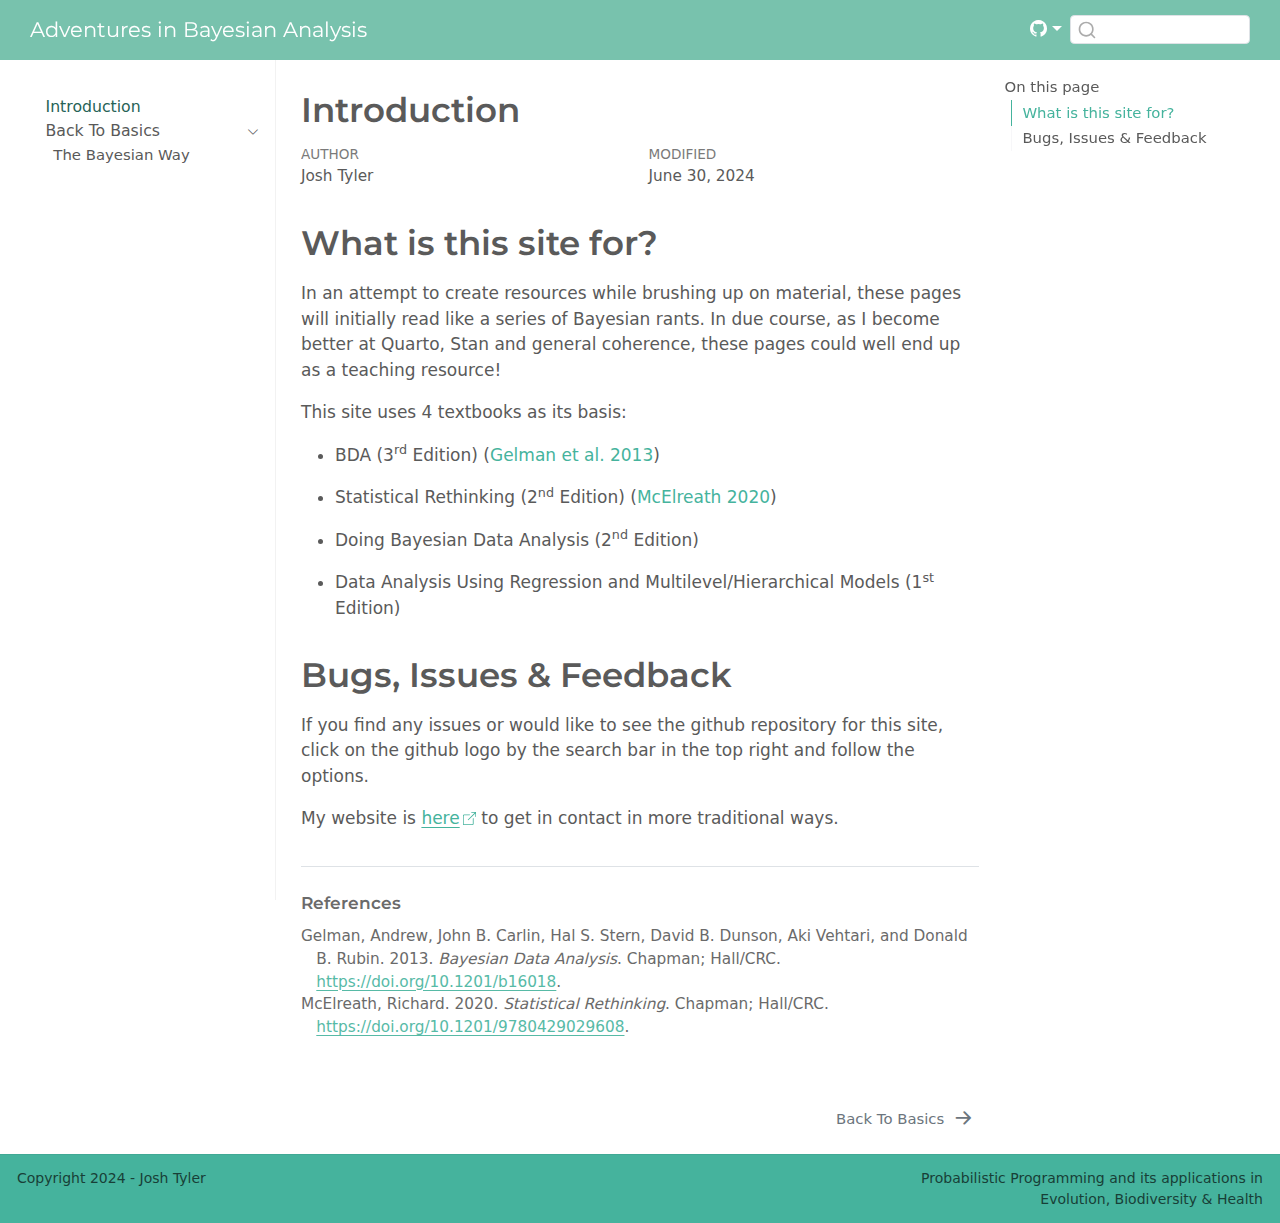
<file: docs/index.html>
<!DOCTYPE html>
<html xmlns="http://www.w3.org/1999/xhtml" lang="en" xml:lang="en"><head>

<meta charset="utf-8">
<meta name="generator" content="quarto-1.4.555">

<meta name="viewport" content="width=device-width, initial-scale=1.0, user-scalable=yes">

<meta name="author" content="Josh Tyler">

<title>Adventures in Bayesian Analysis - Introduction</title>
<style>
code{white-space: pre-wrap;}
span.smallcaps{font-variant: small-caps;}
div.columns{display: flex; gap: min(4vw, 1.5em);}
div.column{flex: auto; overflow-x: auto;}
div.hanging-indent{margin-left: 1.5em; text-indent: -1.5em;}
ul.task-list{list-style: none;}
ul.task-list li input[type="checkbox"] {
  width: 0.8em;
  margin: 0 0.8em 0.2em -1em; /* quarto-specific, see https://github.com/quarto-dev/quarto-cli/issues/4556 */ 
  vertical-align: middle;
}
/* CSS for citations */
div.csl-bib-body { }
div.csl-entry {
  clear: both;
  margin-bottom: 0em;
}
.hanging-indent div.csl-entry {
  margin-left:2em;
  text-indent:-2em;
}
div.csl-left-margin {
  min-width:2em;
  float:left;
}
div.csl-right-inline {
  margin-left:2em;
  padding-left:1em;
}
div.csl-indent {
  margin-left: 2em;
}</style>


<script src="site_libs/quarto-nav/quarto-nav.js"></script>
<script src="site_libs/quarto-nav/headroom.min.js"></script>
<script src="site_libs/clipboard/clipboard.min.js"></script>
<script src="site_libs/quarto-search/autocomplete.umd.js"></script>
<script src="site_libs/quarto-search/fuse.min.js"></script>
<script src="site_libs/quarto-search/quarto-search.js"></script>
<meta name="quarto:offset" content="./">
<link href="./1. Back To Basics/index.html" rel="next">
<script src="site_libs/quarto-html/quarto.js"></script>
<script src="site_libs/quarto-html/popper.min.js"></script>
<script src="site_libs/quarto-html/tippy.umd.min.js"></script>
<script src="site_libs/quarto-html/anchor.min.js"></script>
<link href="site_libs/quarto-html/tippy.css" rel="stylesheet">
<link href="site_libs/quarto-html/quarto-syntax-highlighting.css" rel="stylesheet" id="quarto-text-highlighting-styles">
<script src="site_libs/bootstrap/bootstrap.min.js"></script>
<link href="site_libs/bootstrap/bootstrap-icons.css" rel="stylesheet">
<link href="site_libs/bootstrap/bootstrap.min.css" rel="stylesheet" id="quarto-bootstrap" data-mode="light">
<script id="quarto-search-options" type="application/json">{
  "location": "navbar",
  "copy-button": false,
  "collapse-after": 3,
  "panel-placement": "end",
  "type": "textbox",
  "limit": 50,
  "keyboard-shortcut": [
    "f",
    "/",
    "s"
  ],
  "language": {
    "search-no-results-text": "No results",
    "search-matching-documents-text": "matching documents",
    "search-copy-link-title": "Copy link to search",
    "search-hide-matches-text": "Hide additional matches",
    "search-more-match-text": "more match in this document",
    "search-more-matches-text": "more matches in this document",
    "search-clear-button-title": "Clear",
    "search-text-placeholder": "",
    "search-detached-cancel-button-title": "Cancel",
    "search-submit-button-title": "Submit",
    "search-label": "Search"
  }
}</script>


<link rel="stylesheet" href="styles.css">
</head>

<body class="nav-sidebar floating nav-fixed">

<div id="quarto-search-results"></div>
  <header id="quarto-header" class="headroom fixed-top">
    <nav class="navbar navbar-expand-lg " data-bs-theme="dark">
      <div class="navbar-container container-fluid">
      <div class="navbar-brand-container mx-auto">
    <a class="navbar-brand" href="./index.html">
    <span class="navbar-title">Adventures in Bayesian Analysis</span>
    </a>
  </div>
        <div class="quarto-navbar-tools tools-end">
    <div class="dropdown">
      <a href="" title="" id="quarto-navigation-tool-dropdown-0" class="quarto-navigation-tool dropdown-toggle px-1" data-bs-toggle="dropdown" aria-expanded="false" aria-label=""><i class="bi bi-github"></i></a>
      <ul class="dropdown-menu dropdown-menu-end" aria-labelledby="quarto-navigation-tool-dropdown-0">
          <li>
            <a class="dropdown-item quarto-navbar-tools-item" href="https://github.com/JTyler13/Adventures-in-Bayesian-Analysis">
            Source Code
            </a>
          </li>
          <li>
            <a class="dropdown-item quarto-navbar-tools-item" href="https://github.com/JTyler13/Adventures-in-Bayesian-Analysis/issues/new">
            Report a Bug or Issue
            </a>
          </li>
      </ul>
    </div>
</div>
          <div id="quarto-search" class="" title="Search"></div>
      </div> <!-- /container-fluid -->
    </nav>
  <nav class="quarto-secondary-nav">
    <div class="container-fluid d-flex">
      <button type="button" class="quarto-btn-toggle btn" data-bs-toggle="collapse" data-bs-target=".quarto-sidebar-collapse-item" aria-controls="quarto-sidebar" aria-expanded="false" aria-label="Toggle sidebar navigation" onclick="if (window.quartoToggleHeadroom) { window.quartoToggleHeadroom(); }">
        <i class="bi bi-layout-text-sidebar-reverse"></i>
      </button>
        <nav class="quarto-page-breadcrumbs" aria-label="breadcrumb"><ol class="breadcrumb"><li class="breadcrumb-item"><a href="./index.html">Introduction</a></li></ol></nav>
        <a class="flex-grow-1" role="button" data-bs-toggle="collapse" data-bs-target=".quarto-sidebar-collapse-item" aria-controls="quarto-sidebar" aria-expanded="false" aria-label="Toggle sidebar navigation" onclick="if (window.quartoToggleHeadroom) { window.quartoToggleHeadroom(); }">      
        </a>
    </div>
  </nav>
</header>
<!-- content -->
<div id="quarto-content" class="quarto-container page-columns page-rows-contents page-layout-article page-navbar">
<!-- sidebar -->
  <nav id="quarto-sidebar" class="sidebar collapse collapse-horizontal quarto-sidebar-collapse-item sidebar-navigation floating overflow-auto">
    <div class="sidebar-menu-container"> 
    <ul class="list-unstyled mt-1">
        <li class="sidebar-item">
  <div class="sidebar-item-container"> 
  <a href="./index.html" class="sidebar-item-text sidebar-link active">
 <span class="menu-text">Introduction</span></a>
  </div>
</li>
        <li class="sidebar-item sidebar-item-section">
      <div class="sidebar-item-container"> 
            <a href="./1. Back To Basics/index.html" class="sidebar-item-text sidebar-link">
 <span class="menu-text">Back To Basics</span></a>
          <a class="sidebar-item-toggle text-start" data-bs-toggle="collapse" data-bs-target="#quarto-sidebar-section-1" aria-expanded="true" aria-label="Toggle section">
            <i class="bi bi-chevron-right ms-2"></i>
          </a> 
      </div>
      <ul id="quarto-sidebar-section-1" class="collapse list-unstyled sidebar-section depth1 show">  
          <li class="sidebar-item">
  <div class="sidebar-item-container"> 
  <a href="./1. Back To Basics/The Bayesian Way.html" class="sidebar-item-text sidebar-link">
 <span class="menu-text">The Bayesian Way</span></a>
  </div>
</li>
      </ul>
  </li>
    </ul>
    </div>
</nav>
<div id="quarto-sidebar-glass" class="quarto-sidebar-collapse-item" data-bs-toggle="collapse" data-bs-target=".quarto-sidebar-collapse-item"></div>
<!-- margin-sidebar -->
    <div id="quarto-margin-sidebar" class="sidebar margin-sidebar">
        <nav id="TOC" role="doc-toc" class="toc-active">
    <h2 id="toc-title">On this page</h2>
   
  <ul>
  <li><a href="#what-is-this-site-for" id="toc-what-is-this-site-for" class="nav-link active" data-scroll-target="#what-is-this-site-for">What is this site for?</a></li>
  <li><a href="#bugs-issues-feedback" id="toc-bugs-issues-feedback" class="nav-link" data-scroll-target="#bugs-issues-feedback">Bugs, Issues &amp; Feedback</a></li>
  </ul>
</nav>
    </div>
<!-- main -->
<main class="content" id="quarto-document-content">

<header id="title-block-header" class="quarto-title-block default">
<div class="quarto-title">
<h1 class="title">Introduction</h1>
</div>



<div class="quarto-title-meta">

    <div>
    <div class="quarto-title-meta-heading">Author</div>
    <div class="quarto-title-meta-contents">
             <p>Josh Tyler </p>
          </div>
  </div>
    
  
    <div>
    <div class="quarto-title-meta-heading">Modified</div>
    <div class="quarto-title-meta-contents">
      <p class="date-modified">June 30, 2024</p>
    </div>
  </div>
    
  </div>
  


</header>


<section id="what-is-this-site-for" class="level1">
<h1>What is this site for?</h1>
<p>In an attempt to create resources while brushing up on material, these pages will initially read like a series of Bayesian rants. In due course, as I become better at Quarto, Stan and general coherence, these pages could well end up as a teaching resource!</p>
<p>This site uses 4 textbooks as its basis:</p>
<ul>
<li><p>BDA (3<sup>rd</sup> Edition) <span class="citation" data-cites="gelman2013">(<a href="#ref-gelman2013" role="doc-biblioref">Gelman et al. 2013</a>)</span></p></li>
<li><p>Statistical Rethinking (2<sup>nd</sup> Edition) <span class="citation" data-cites="mcelreath2020">(<a href="#ref-mcelreath2020" role="doc-biblioref">McElreath 2020</a>)</span></p></li>
<li><p>Doing Bayesian Data Analysis (2<sup>nd</sup> Edition)</p></li>
<li><p>Data Analysis Using Regression and Multilevel/Hierarchical Models (1<sup>st</sup> Edition)</p></li>
</ul>
</section>
<section id="bugs-issues-feedback" class="level1">
<h1>Bugs, Issues &amp; Feedback</h1>
<p>If you find any issues or would like to see the github repository for this site, click on the github logo by the search bar in the top right and follow the options.</p>
<p>My website is <a href="https://jtyler13.github.io/" class="external" target="_blank">here</a> to get in contact in more traditional ways.</p>



</section>

<div id="quarto-appendix" class="default"><section class="quarto-appendix-contents" role="doc-bibliography" id="quarto-bibliography"><h2 class="anchored quarto-appendix-heading">References</h2><div id="refs" class="references csl-bib-body hanging-indent" data-entry-spacing="0" role="list">
<div id="ref-gelman2013" class="csl-entry" role="listitem">
Gelman, Andrew, John B. Carlin, Hal S. Stern, David B. Dunson, Aki Vehtari, and Donald B. Rubin. 2013. <em>Bayesian Data Analysis</em>. Chapman; Hall/CRC. <a href="https://doi.org/10.1201/b16018">https://doi.org/10.1201/b16018</a>.
</div>
<div id="ref-mcelreath2020" class="csl-entry" role="listitem">
McElreath, Richard. 2020. <em>Statistical Rethinking</em>. Chapman; Hall/CRC. <a href="https://doi.org/10.1201/9780429029608">https://doi.org/10.1201/9780429029608</a>.
</div>
</div></section></div></main> <!-- /main -->
<script id="quarto-html-after-body" type="application/javascript">
window.document.addEventListener("DOMContentLoaded", function (event) {
  const toggleBodyColorMode = (bsSheetEl) => {
    const mode = bsSheetEl.getAttribute("data-mode");
    const bodyEl = window.document.querySelector("body");
    if (mode === "dark") {
      bodyEl.classList.add("quarto-dark");
      bodyEl.classList.remove("quarto-light");
    } else {
      bodyEl.classList.add("quarto-light");
      bodyEl.classList.remove("quarto-dark");
    }
  }
  const toggleBodyColorPrimary = () => {
    const bsSheetEl = window.document.querySelector("link#quarto-bootstrap");
    if (bsSheetEl) {
      toggleBodyColorMode(bsSheetEl);
    }
  }
  toggleBodyColorPrimary();  
  const icon = "";
  const anchorJS = new window.AnchorJS();
  anchorJS.options = {
    placement: 'right',
    icon: icon
  };
  anchorJS.add('.anchored');
  const isCodeAnnotation = (el) => {
    for (const clz of el.classList) {
      if (clz.startsWith('code-annotation-')) {                     
        return true;
      }
    }
    return false;
  }
  const clipboard = new window.ClipboardJS('.code-copy-button', {
    text: function(trigger) {
      const codeEl = trigger.previousElementSibling.cloneNode(true);
      for (const childEl of codeEl.children) {
        if (isCodeAnnotation(childEl)) {
          childEl.remove();
        }
      }
      return codeEl.innerText;
    }
  });
  clipboard.on('success', function(e) {
    // button target
    const button = e.trigger;
    // don't keep focus
    button.blur();
    // flash "checked"
    button.classList.add('code-copy-button-checked');
    var currentTitle = button.getAttribute("title");
    button.setAttribute("title", "Copied!");
    let tooltip;
    if (window.bootstrap) {
      button.setAttribute("data-bs-toggle", "tooltip");
      button.setAttribute("data-bs-placement", "left");
      button.setAttribute("data-bs-title", "Copied!");
      tooltip = new bootstrap.Tooltip(button, 
        { trigger: "manual", 
          customClass: "code-copy-button-tooltip",
          offset: [0, -8]});
      tooltip.show();    
    }
    setTimeout(function() {
      if (tooltip) {
        tooltip.hide();
        button.removeAttribute("data-bs-title");
        button.removeAttribute("data-bs-toggle");
        button.removeAttribute("data-bs-placement");
      }
      button.setAttribute("title", currentTitle);
      button.classList.remove('code-copy-button-checked');
    }, 1000);
    // clear code selection
    e.clearSelection();
  });
    var localhostRegex = new RegExp(/^(?:http|https):\/\/localhost\:?[0-9]*\//);
    var mailtoRegex = new RegExp(/^mailto:/);
      var filterRegex = new RegExp('/' + window.location.host + '/');
    var isInternal = (href) => {
        return filterRegex.test(href) || localhostRegex.test(href) || mailtoRegex.test(href);
    }
    // Inspect non-navigation links and adorn them if external
 	var links = window.document.querySelectorAll('a[href]:not(.nav-link):not(.navbar-brand):not(.toc-action):not(.sidebar-link):not(.sidebar-item-toggle):not(.pagination-link):not(.no-external):not([aria-hidden]):not(.dropdown-item):not(.quarto-navigation-tool)');
    for (var i=0; i<links.length; i++) {
      const link = links[i];
      if (!isInternal(link.href)) {
        // undo the damage that might have been done by quarto-nav.js in the case of
        // links that we want to consider external
        if (link.dataset.originalHref !== undefined) {
          link.href = link.dataset.originalHref;
        }
      }
    }
  function tippyHover(el, contentFn, onTriggerFn, onUntriggerFn) {
    const config = {
      allowHTML: true,
      maxWidth: 500,
      delay: 100,
      arrow: false,
      appendTo: function(el) {
          return el.parentElement;
      },
      interactive: true,
      interactiveBorder: 10,
      theme: 'quarto',
      placement: 'bottom-start',
    };
    if (contentFn) {
      config.content = contentFn;
    }
    if (onTriggerFn) {
      config.onTrigger = onTriggerFn;
    }
    if (onUntriggerFn) {
      config.onUntrigger = onUntriggerFn;
    }
    window.tippy(el, config); 
  }
  const noterefs = window.document.querySelectorAll('a[role="doc-noteref"]');
  for (var i=0; i<noterefs.length; i++) {
    const ref = noterefs[i];
    tippyHover(ref, function() {
      // use id or data attribute instead here
      let href = ref.getAttribute('data-footnote-href') || ref.getAttribute('href');
      try { href = new URL(href).hash; } catch {}
      const id = href.replace(/^#\/?/, "");
      const note = window.document.getElementById(id);
      if (note) {
        return note.innerHTML;
      } else {
        return "";
      }
    });
  }
  const xrefs = window.document.querySelectorAll('a.quarto-xref');
  const processXRef = (id, note) => {
    // Strip column container classes
    const stripColumnClz = (el) => {
      el.classList.remove("page-full", "page-columns");
      if (el.children) {
        for (const child of el.children) {
          stripColumnClz(child);
        }
      }
    }
    stripColumnClz(note)
    if (id === null || id.startsWith('sec-')) {
      // Special case sections, only their first couple elements
      const container = document.createElement("div");
      if (note.children && note.children.length > 2) {
        container.appendChild(note.children[0].cloneNode(true));
        for (let i = 1; i < note.children.length; i++) {
          const child = note.children[i];
          if (child.tagName === "P" && child.innerText === "") {
            continue;
          } else {
            container.appendChild(child.cloneNode(true));
            break;
          }
        }
        if (window.Quarto?.typesetMath) {
          window.Quarto.typesetMath(container);
        }
        return container.innerHTML
      } else {
        if (window.Quarto?.typesetMath) {
          window.Quarto.typesetMath(note);
        }
        return note.innerHTML;
      }
    } else {
      // Remove any anchor links if they are present
      const anchorLink = note.querySelector('a.anchorjs-link');
      if (anchorLink) {
        anchorLink.remove();
      }
      if (window.Quarto?.typesetMath) {
        window.Quarto.typesetMath(note);
      }
      // TODO in 1.5, we should make sure this works without a callout special case
      if (note.classList.contains("callout")) {
        return note.outerHTML;
      } else {
        return note.innerHTML;
      }
    }
  }
  for (var i=0; i<xrefs.length; i++) {
    const xref = xrefs[i];
    tippyHover(xref, undefined, function(instance) {
      instance.disable();
      let url = xref.getAttribute('href');
      let hash = undefined; 
      if (url.startsWith('#')) {
        hash = url;
      } else {
        try { hash = new URL(url).hash; } catch {}
      }
      if (hash) {
        const id = hash.replace(/^#\/?/, "");
        const note = window.document.getElementById(id);
        if (note !== null) {
          try {
            const html = processXRef(id, note.cloneNode(true));
            instance.setContent(html);
          } finally {
            instance.enable();
            instance.show();
          }
        } else {
          // See if we can fetch this
          fetch(url.split('#')[0])
          .then(res => res.text())
          .then(html => {
            const parser = new DOMParser();
            const htmlDoc = parser.parseFromString(html, "text/html");
            const note = htmlDoc.getElementById(id);
            if (note !== null) {
              const html = processXRef(id, note);
              instance.setContent(html);
            } 
          }).finally(() => {
            instance.enable();
            instance.show();
          });
        }
      } else {
        // See if we can fetch a full url (with no hash to target)
        // This is a special case and we should probably do some content thinning / targeting
        fetch(url)
        .then(res => res.text())
        .then(html => {
          const parser = new DOMParser();
          const htmlDoc = parser.parseFromString(html, "text/html");
          const note = htmlDoc.querySelector('main.content');
          if (note !== null) {
            // This should only happen for chapter cross references
            // (since there is no id in the URL)
            // remove the first header
            if (note.children.length > 0 && note.children[0].tagName === "HEADER") {
              note.children[0].remove();
            }
            const html = processXRef(null, note);
            instance.setContent(html);
          } 
        }).finally(() => {
          instance.enable();
          instance.show();
        });
      }
    }, function(instance) {
    });
  }
      let selectedAnnoteEl;
      const selectorForAnnotation = ( cell, annotation) => {
        let cellAttr = 'data-code-cell="' + cell + '"';
        let lineAttr = 'data-code-annotation="' +  annotation + '"';
        const selector = 'span[' + cellAttr + '][' + lineAttr + ']';
        return selector;
      }
      const selectCodeLines = (annoteEl) => {
        const doc = window.document;
        const targetCell = annoteEl.getAttribute("data-target-cell");
        const targetAnnotation = annoteEl.getAttribute("data-target-annotation");
        const annoteSpan = window.document.querySelector(selectorForAnnotation(targetCell, targetAnnotation));
        const lines = annoteSpan.getAttribute("data-code-lines").split(",");
        const lineIds = lines.map((line) => {
          return targetCell + "-" + line;
        })
        let top = null;
        let height = null;
        let parent = null;
        if (lineIds.length > 0) {
            //compute the position of the single el (top and bottom and make a div)
            const el = window.document.getElementById(lineIds[0]);
            top = el.offsetTop;
            height = el.offsetHeight;
            parent = el.parentElement.parentElement;
          if (lineIds.length > 1) {
            const lastEl = window.document.getElementById(lineIds[lineIds.length - 1]);
            const bottom = lastEl.offsetTop + lastEl.offsetHeight;
            height = bottom - top;
          }
          if (top !== null && height !== null && parent !== null) {
            // cook up a div (if necessary) and position it 
            let div = window.document.getElementById("code-annotation-line-highlight");
            if (div === null) {
              div = window.document.createElement("div");
              div.setAttribute("id", "code-annotation-line-highlight");
              div.style.position = 'absolute';
              parent.appendChild(div);
            }
            div.style.top = top - 2 + "px";
            div.style.height = height + 4 + "px";
            div.style.left = 0;
            let gutterDiv = window.document.getElementById("code-annotation-line-highlight-gutter");
            if (gutterDiv === null) {
              gutterDiv = window.document.createElement("div");
              gutterDiv.setAttribute("id", "code-annotation-line-highlight-gutter");
              gutterDiv.style.position = 'absolute';
              const codeCell = window.document.getElementById(targetCell);
              const gutter = codeCell.querySelector('.code-annotation-gutter');
              gutter.appendChild(gutterDiv);
            }
            gutterDiv.style.top = top - 2 + "px";
            gutterDiv.style.height = height + 4 + "px";
          }
          selectedAnnoteEl = annoteEl;
        }
      };
      const unselectCodeLines = () => {
        const elementsIds = ["code-annotation-line-highlight", "code-annotation-line-highlight-gutter"];
        elementsIds.forEach((elId) => {
          const div = window.document.getElementById(elId);
          if (div) {
            div.remove();
          }
        });
        selectedAnnoteEl = undefined;
      };
        // Handle positioning of the toggle
    window.addEventListener(
      "resize",
      throttle(() => {
        elRect = undefined;
        if (selectedAnnoteEl) {
          selectCodeLines(selectedAnnoteEl);
        }
      }, 10)
    );
    function throttle(fn, ms) {
    let throttle = false;
    let timer;
      return (...args) => {
        if(!throttle) { // first call gets through
            fn.apply(this, args);
            throttle = true;
        } else { // all the others get throttled
            if(timer) clearTimeout(timer); // cancel #2
            timer = setTimeout(() => {
              fn.apply(this, args);
              timer = throttle = false;
            }, ms);
        }
      };
    }
      // Attach click handler to the DT
      const annoteDls = window.document.querySelectorAll('dt[data-target-cell]');
      for (const annoteDlNode of annoteDls) {
        annoteDlNode.addEventListener('click', (event) => {
          const clickedEl = event.target;
          if (clickedEl !== selectedAnnoteEl) {
            unselectCodeLines();
            const activeEl = window.document.querySelector('dt[data-target-cell].code-annotation-active');
            if (activeEl) {
              activeEl.classList.remove('code-annotation-active');
            }
            selectCodeLines(clickedEl);
            clickedEl.classList.add('code-annotation-active');
          } else {
            // Unselect the line
            unselectCodeLines();
            clickedEl.classList.remove('code-annotation-active');
          }
        });
      }
  const findCites = (el) => {
    const parentEl = el.parentElement;
    if (parentEl) {
      const cites = parentEl.dataset.cites;
      if (cites) {
        return {
          el,
          cites: cites.split(' ')
        };
      } else {
        return findCites(el.parentElement)
      }
    } else {
      return undefined;
    }
  };
  var bibliorefs = window.document.querySelectorAll('a[role="doc-biblioref"]');
  for (var i=0; i<bibliorefs.length; i++) {
    const ref = bibliorefs[i];
    const citeInfo = findCites(ref);
    if (citeInfo) {
      tippyHover(citeInfo.el, function() {
        var popup = window.document.createElement('div');
        citeInfo.cites.forEach(function(cite) {
          var citeDiv = window.document.createElement('div');
          citeDiv.classList.add('hanging-indent');
          citeDiv.classList.add('csl-entry');
          var biblioDiv = window.document.getElementById('ref-' + cite);
          if (biblioDiv) {
            citeDiv.innerHTML = biblioDiv.innerHTML;
          }
          popup.appendChild(citeDiv);
        });
        return popup.innerHTML;
      });
    }
  }
});
</script>
<nav class="page-navigation">
  <div class="nav-page nav-page-previous">
  </div>
  <div class="nav-page nav-page-next">
      <a href="./1. Back To Basics/index.html" class="pagination-link" aria-label="Back To Basics">
        <span class="nav-page-text">Back To Basics</span> <i class="bi bi-arrow-right-short"></i>
      </a>
  </div>
</nav>
</div> <!-- /content -->
<footer class="footer">
  <div class="nav-footer">
    <div class="nav-footer-left">
<p>Copyright 2024 - Josh Tyler</p>
</div>   
    <div class="nav-footer-center">
      &nbsp;
    </div>
    <div class="nav-footer-right">
      <ul class="footer-items list-unstyled">
    <li class="nav-item">
 Probabilistic Programming and its applications in Evolution, Biodiversity &amp; Health
  </li>  
</ul>
    </div>
  </div>
</footer>




</body></html>
</file>
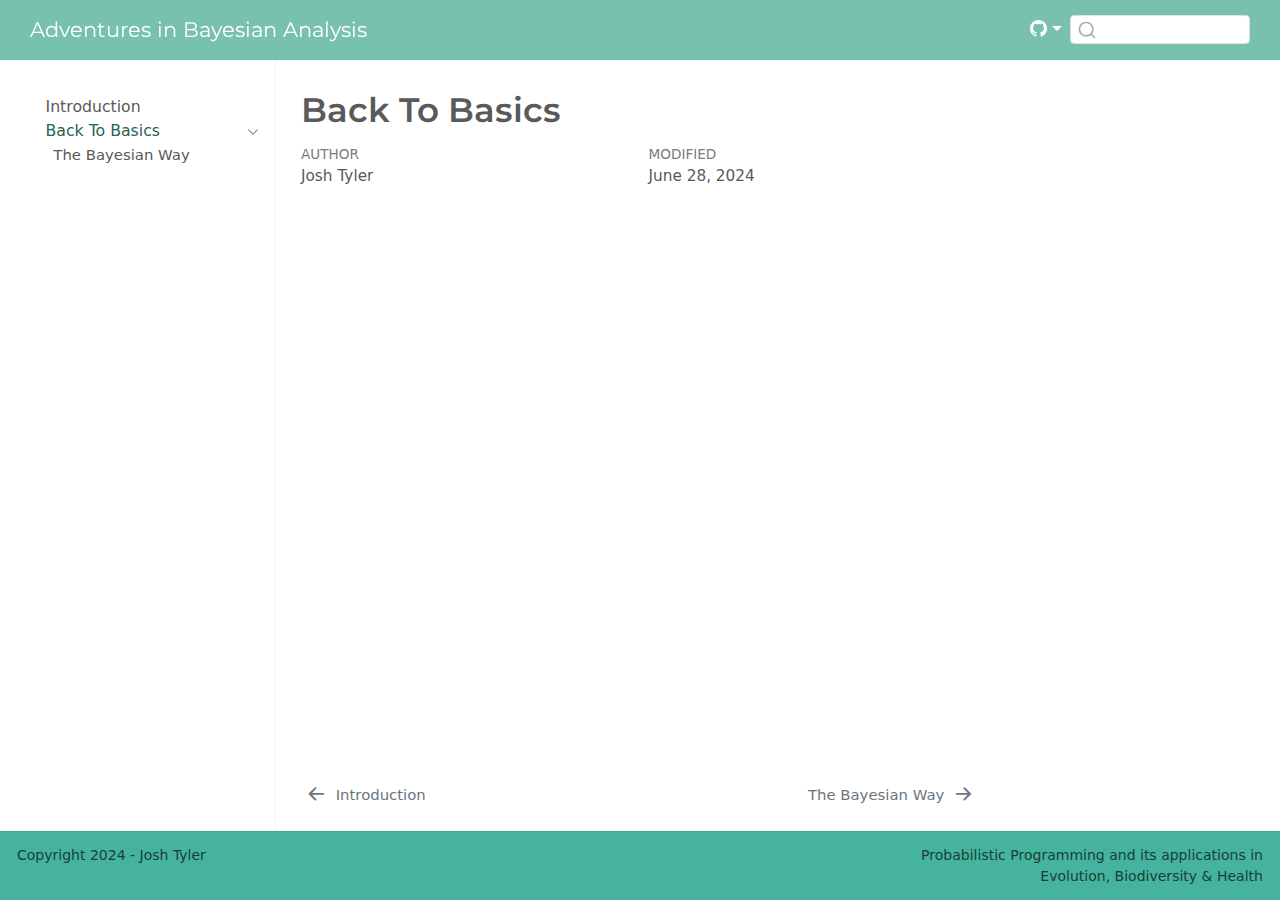
<file: docs/1. Back To Basics/index.html>
<!DOCTYPE html>
<html xmlns="http://www.w3.org/1999/xhtml" lang="en" xml:lang="en"><head>

<meta charset="utf-8">
<meta name="generator" content="quarto-1.4.555">

<meta name="viewport" content="width=device-width, initial-scale=1.0, user-scalable=yes">

<meta name="author" content="Josh Tyler">

<title>Adventures in Bayesian Analysis - Back To Basics</title>
<style>
code{white-space: pre-wrap;}
span.smallcaps{font-variant: small-caps;}
div.columns{display: flex; gap: min(4vw, 1.5em);}
div.column{flex: auto; overflow-x: auto;}
div.hanging-indent{margin-left: 1.5em; text-indent: -1.5em;}
ul.task-list{list-style: none;}
ul.task-list li input[type="checkbox"] {
  width: 0.8em;
  margin: 0 0.8em 0.2em -1em; /* quarto-specific, see https://github.com/quarto-dev/quarto-cli/issues/4556 */ 
  vertical-align: middle;
}
</style>


<script src="../site_libs/quarto-nav/quarto-nav.js"></script>
<script src="../site_libs/quarto-nav/headroom.min.js"></script>
<script src="../site_libs/clipboard/clipboard.min.js"></script>
<script src="../site_libs/quarto-search/autocomplete.umd.js"></script>
<script src="../site_libs/quarto-search/fuse.min.js"></script>
<script src="../site_libs/quarto-search/quarto-search.js"></script>
<meta name="quarto:offset" content="../">
<link href="../1. Back To Basics/The Bayesian Way.html" rel="next">
<link href="../index.html" rel="prev">
<script src="../site_libs/quarto-html/quarto.js"></script>
<script src="../site_libs/quarto-html/popper.min.js"></script>
<script src="../site_libs/quarto-html/tippy.umd.min.js"></script>
<script src="../site_libs/quarto-html/anchor.min.js"></script>
<link href="../site_libs/quarto-html/tippy.css" rel="stylesheet">
<link href="../site_libs/quarto-html/quarto-syntax-highlighting.css" rel="stylesheet" id="quarto-text-highlighting-styles">
<script src="../site_libs/bootstrap/bootstrap.min.js"></script>
<link href="../site_libs/bootstrap/bootstrap-icons.css" rel="stylesheet">
<link href="../site_libs/bootstrap/bootstrap.min.css" rel="stylesheet" id="quarto-bootstrap" data-mode="light">
<script id="quarto-search-options" type="application/json">{
  "location": "navbar",
  "copy-button": false,
  "collapse-after": 3,
  "panel-placement": "end",
  "type": "textbox",
  "limit": 50,
  "keyboard-shortcut": [
    "f",
    "/",
    "s"
  ],
  "language": {
    "search-no-results-text": "No results",
    "search-matching-documents-text": "matching documents",
    "search-copy-link-title": "Copy link to search",
    "search-hide-matches-text": "Hide additional matches",
    "search-more-match-text": "more match in this document",
    "search-more-matches-text": "more matches in this document",
    "search-clear-button-title": "Clear",
    "search-text-placeholder": "",
    "search-detached-cancel-button-title": "Cancel",
    "search-submit-button-title": "Submit",
    "search-label": "Search"
  }
}</script>


<link rel="stylesheet" href="../styles.css">
</head>

<body class="nav-sidebar floating nav-fixed">

<div id="quarto-search-results"></div>
  <header id="quarto-header" class="headroom fixed-top">
    <nav class="navbar navbar-expand-lg " data-bs-theme="dark">
      <div class="navbar-container container-fluid">
      <div class="navbar-brand-container mx-auto">
    <a class="navbar-brand" href="../index.html">
    <span class="navbar-title">Adventures in Bayesian Analysis</span>
    </a>
  </div>
        <div class="quarto-navbar-tools tools-end">
    <div class="dropdown">
      <a href="" title="" id="quarto-navigation-tool-dropdown-0" class="quarto-navigation-tool dropdown-toggle px-1" data-bs-toggle="dropdown" aria-expanded="false" aria-label=""><i class="bi bi-github"></i></a>
      <ul class="dropdown-menu dropdown-menu-end" aria-labelledby="quarto-navigation-tool-dropdown-0">
          <li>
            <a class="dropdown-item quarto-navbar-tools-item" href="https://github.com/JTyler13/Adventures-in-Bayesian-Analysis">
            Source Code
            </a>
          </li>
          <li>
            <a class="dropdown-item quarto-navbar-tools-item" href="https://github.com/JTyler13/Adventures-in-Bayesian-Analysis/issues/new">
            Report a Bug or Issue
            </a>
          </li>
      </ul>
    </div>
</div>
          <div id="quarto-search" class="" title="Search"></div>
      </div> <!-- /container-fluid -->
    </nav>
  <nav class="quarto-secondary-nav">
    <div class="container-fluid d-flex">
      <button type="button" class="quarto-btn-toggle btn" data-bs-toggle="collapse" data-bs-target=".quarto-sidebar-collapse-item" aria-controls="quarto-sidebar" aria-expanded="false" aria-label="Toggle sidebar navigation" onclick="if (window.quartoToggleHeadroom) { window.quartoToggleHeadroom(); }">
        <i class="bi bi-layout-text-sidebar-reverse"></i>
      </button>
        <nav class="quarto-page-breadcrumbs" aria-label="breadcrumb"><ol class="breadcrumb"><li class="breadcrumb-item"><a href="../1. Back To Basics/index.html">Back To Basics</a></li></ol></nav>
        <a class="flex-grow-1" role="button" data-bs-toggle="collapse" data-bs-target=".quarto-sidebar-collapse-item" aria-controls="quarto-sidebar" aria-expanded="false" aria-label="Toggle sidebar navigation" onclick="if (window.quartoToggleHeadroom) { window.quartoToggleHeadroom(); }">      
        </a>
    </div>
  </nav>
</header>
<!-- content -->
<div id="quarto-content" class="quarto-container page-columns page-rows-contents page-layout-article page-navbar">
<!-- sidebar -->
  <nav id="quarto-sidebar" class="sidebar collapse collapse-horizontal quarto-sidebar-collapse-item sidebar-navigation floating overflow-auto">
    <div class="sidebar-menu-container"> 
    <ul class="list-unstyled mt-1">
        <li class="sidebar-item">
  <div class="sidebar-item-container"> 
  <a href="../index.html" class="sidebar-item-text sidebar-link">
 <span class="menu-text">Introduction</span></a>
  </div>
</li>
        <li class="sidebar-item sidebar-item-section">
      <div class="sidebar-item-container"> 
            <a href="../1. Back To Basics/index.html" class="sidebar-item-text sidebar-link active">
 <span class="menu-text">Back To Basics</span></a>
          <a class="sidebar-item-toggle text-start" data-bs-toggle="collapse" data-bs-target="#quarto-sidebar-section-1" aria-expanded="true" aria-label="Toggle section">
            <i class="bi bi-chevron-right ms-2"></i>
          </a> 
      </div>
      <ul id="quarto-sidebar-section-1" class="collapse list-unstyled sidebar-section depth1 show">  
          <li class="sidebar-item">
  <div class="sidebar-item-container"> 
  <a href="../1. Back To Basics/The Bayesian Way.html" class="sidebar-item-text sidebar-link">
 <span class="menu-text">The Bayesian Way</span></a>
  </div>
</li>
      </ul>
  </li>
    </ul>
    </div>
</nav>
<div id="quarto-sidebar-glass" class="quarto-sidebar-collapse-item" data-bs-toggle="collapse" data-bs-target=".quarto-sidebar-collapse-item"></div>
<!-- margin-sidebar -->
    <div id="quarto-margin-sidebar" class="sidebar margin-sidebar">
        
    </div>
<!-- main -->
<main class="content" id="quarto-document-content">

<header id="title-block-header" class="quarto-title-block default">
<div class="quarto-title">
<h1 class="title">Back To Basics</h1>
</div>



<div class="quarto-title-meta">

    <div>
    <div class="quarto-title-meta-heading">Author</div>
    <div class="quarto-title-meta-contents">
             <p>Josh Tyler </p>
          </div>
  </div>
    
  
    <div>
    <div class="quarto-title-meta-heading">Modified</div>
    <div class="quarto-title-meta-contents">
      <p class="date-modified">June 28, 2024</p>
    </div>
  </div>
    
  </div>
  


</header>





</main> <!-- /main -->
<script id="quarto-html-after-body" type="application/javascript">
window.document.addEventListener("DOMContentLoaded", function (event) {
  const toggleBodyColorMode = (bsSheetEl) => {
    const mode = bsSheetEl.getAttribute("data-mode");
    const bodyEl = window.document.querySelector("body");
    if (mode === "dark") {
      bodyEl.classList.add("quarto-dark");
      bodyEl.classList.remove("quarto-light");
    } else {
      bodyEl.classList.add("quarto-light");
      bodyEl.classList.remove("quarto-dark");
    }
  }
  const toggleBodyColorPrimary = () => {
    const bsSheetEl = window.document.querySelector("link#quarto-bootstrap");
    if (bsSheetEl) {
      toggleBodyColorMode(bsSheetEl);
    }
  }
  toggleBodyColorPrimary();  
  const icon = "";
  const anchorJS = new window.AnchorJS();
  anchorJS.options = {
    placement: 'right',
    icon: icon
  };
  anchorJS.add('.anchored');
  const isCodeAnnotation = (el) => {
    for (const clz of el.classList) {
      if (clz.startsWith('code-annotation-')) {                     
        return true;
      }
    }
    return false;
  }
  const clipboard = new window.ClipboardJS('.code-copy-button', {
    text: function(trigger) {
      const codeEl = trigger.previousElementSibling.cloneNode(true);
      for (const childEl of codeEl.children) {
        if (isCodeAnnotation(childEl)) {
          childEl.remove();
        }
      }
      return codeEl.innerText;
    }
  });
  clipboard.on('success', function(e) {
    // button target
    const button = e.trigger;
    // don't keep focus
    button.blur();
    // flash "checked"
    button.classList.add('code-copy-button-checked');
    var currentTitle = button.getAttribute("title");
    button.setAttribute("title", "Copied!");
    let tooltip;
    if (window.bootstrap) {
      button.setAttribute("data-bs-toggle", "tooltip");
      button.setAttribute("data-bs-placement", "left");
      button.setAttribute("data-bs-title", "Copied!");
      tooltip = new bootstrap.Tooltip(button, 
        { trigger: "manual", 
          customClass: "code-copy-button-tooltip",
          offset: [0, -8]});
      tooltip.show();    
    }
    setTimeout(function() {
      if (tooltip) {
        tooltip.hide();
        button.removeAttribute("data-bs-title");
        button.removeAttribute("data-bs-toggle");
        button.removeAttribute("data-bs-placement");
      }
      button.setAttribute("title", currentTitle);
      button.classList.remove('code-copy-button-checked');
    }, 1000);
    // clear code selection
    e.clearSelection();
  });
    var localhostRegex = new RegExp(/^(?:http|https):\/\/localhost\:?[0-9]*\//);
    var mailtoRegex = new RegExp(/^mailto:/);
      var filterRegex = new RegExp('/' + window.location.host + '/');
    var isInternal = (href) => {
        return filterRegex.test(href) || localhostRegex.test(href) || mailtoRegex.test(href);
    }
    // Inspect non-navigation links and adorn them if external
 	var links = window.document.querySelectorAll('a[href]:not(.nav-link):not(.navbar-brand):not(.toc-action):not(.sidebar-link):not(.sidebar-item-toggle):not(.pagination-link):not(.no-external):not([aria-hidden]):not(.dropdown-item):not(.quarto-navigation-tool)');
    for (var i=0; i<links.length; i++) {
      const link = links[i];
      if (!isInternal(link.href)) {
        // undo the damage that might have been done by quarto-nav.js in the case of
        // links that we want to consider external
        if (link.dataset.originalHref !== undefined) {
          link.href = link.dataset.originalHref;
        }
      }
    }
  function tippyHover(el, contentFn, onTriggerFn, onUntriggerFn) {
    const config = {
      allowHTML: true,
      maxWidth: 500,
      delay: 100,
      arrow: false,
      appendTo: function(el) {
          return el.parentElement;
      },
      interactive: true,
      interactiveBorder: 10,
      theme: 'quarto',
      placement: 'bottom-start',
    };
    if (contentFn) {
      config.content = contentFn;
    }
    if (onTriggerFn) {
      config.onTrigger = onTriggerFn;
    }
    if (onUntriggerFn) {
      config.onUntrigger = onUntriggerFn;
    }
    window.tippy(el, config); 
  }
  const noterefs = window.document.querySelectorAll('a[role="doc-noteref"]');
  for (var i=0; i<noterefs.length; i++) {
    const ref = noterefs[i];
    tippyHover(ref, function() {
      // use id or data attribute instead here
      let href = ref.getAttribute('data-footnote-href') || ref.getAttribute('href');
      try { href = new URL(href).hash; } catch {}
      const id = href.replace(/^#\/?/, "");
      const note = window.document.getElementById(id);
      if (note) {
        return note.innerHTML;
      } else {
        return "";
      }
    });
  }
  const xrefs = window.document.querySelectorAll('a.quarto-xref');
  const processXRef = (id, note) => {
    // Strip column container classes
    const stripColumnClz = (el) => {
      el.classList.remove("page-full", "page-columns");
      if (el.children) {
        for (const child of el.children) {
          stripColumnClz(child);
        }
      }
    }
    stripColumnClz(note)
    if (id === null || id.startsWith('sec-')) {
      // Special case sections, only their first couple elements
      const container = document.createElement("div");
      if (note.children && note.children.length > 2) {
        container.appendChild(note.children[0].cloneNode(true));
        for (let i = 1; i < note.children.length; i++) {
          const child = note.children[i];
          if (child.tagName === "P" && child.innerText === "") {
            continue;
          } else {
            container.appendChild(child.cloneNode(true));
            break;
          }
        }
        if (window.Quarto?.typesetMath) {
          window.Quarto.typesetMath(container);
        }
        return container.innerHTML
      } else {
        if (window.Quarto?.typesetMath) {
          window.Quarto.typesetMath(note);
        }
        return note.innerHTML;
      }
    } else {
      // Remove any anchor links if they are present
      const anchorLink = note.querySelector('a.anchorjs-link');
      if (anchorLink) {
        anchorLink.remove();
      }
      if (window.Quarto?.typesetMath) {
        window.Quarto.typesetMath(note);
      }
      // TODO in 1.5, we should make sure this works without a callout special case
      if (note.classList.contains("callout")) {
        return note.outerHTML;
      } else {
        return note.innerHTML;
      }
    }
  }
  for (var i=0; i<xrefs.length; i++) {
    const xref = xrefs[i];
    tippyHover(xref, undefined, function(instance) {
      instance.disable();
      let url = xref.getAttribute('href');
      let hash = undefined; 
      if (url.startsWith('#')) {
        hash = url;
      } else {
        try { hash = new URL(url).hash; } catch {}
      }
      if (hash) {
        const id = hash.replace(/^#\/?/, "");
        const note = window.document.getElementById(id);
        if (note !== null) {
          try {
            const html = processXRef(id, note.cloneNode(true));
            instance.setContent(html);
          } finally {
            instance.enable();
            instance.show();
          }
        } else {
          // See if we can fetch this
          fetch(url.split('#')[0])
          .then(res => res.text())
          .then(html => {
            const parser = new DOMParser();
            const htmlDoc = parser.parseFromString(html, "text/html");
            const note = htmlDoc.getElementById(id);
            if (note !== null) {
              const html = processXRef(id, note);
              instance.setContent(html);
            } 
          }).finally(() => {
            instance.enable();
            instance.show();
          });
        }
      } else {
        // See if we can fetch a full url (with no hash to target)
        // This is a special case and we should probably do some content thinning / targeting
        fetch(url)
        .then(res => res.text())
        .then(html => {
          const parser = new DOMParser();
          const htmlDoc = parser.parseFromString(html, "text/html");
          const note = htmlDoc.querySelector('main.content');
          if (note !== null) {
            // This should only happen for chapter cross references
            // (since there is no id in the URL)
            // remove the first header
            if (note.children.length > 0 && note.children[0].tagName === "HEADER") {
              note.children[0].remove();
            }
            const html = processXRef(null, note);
            instance.setContent(html);
          } 
        }).finally(() => {
          instance.enable();
          instance.show();
        });
      }
    }, function(instance) {
    });
  }
      let selectedAnnoteEl;
      const selectorForAnnotation = ( cell, annotation) => {
        let cellAttr = 'data-code-cell="' + cell + '"';
        let lineAttr = 'data-code-annotation="' +  annotation + '"';
        const selector = 'span[' + cellAttr + '][' + lineAttr + ']';
        return selector;
      }
      const selectCodeLines = (annoteEl) => {
        const doc = window.document;
        const targetCell = annoteEl.getAttribute("data-target-cell");
        const targetAnnotation = annoteEl.getAttribute("data-target-annotation");
        const annoteSpan = window.document.querySelector(selectorForAnnotation(targetCell, targetAnnotation));
        const lines = annoteSpan.getAttribute("data-code-lines").split(",");
        const lineIds = lines.map((line) => {
          return targetCell + "-" + line;
        })
        let top = null;
        let height = null;
        let parent = null;
        if (lineIds.length > 0) {
            //compute the position of the single el (top and bottom and make a div)
            const el = window.document.getElementById(lineIds[0]);
            top = el.offsetTop;
            height = el.offsetHeight;
            parent = el.parentElement.parentElement;
          if (lineIds.length > 1) {
            const lastEl = window.document.getElementById(lineIds[lineIds.length - 1]);
            const bottom = lastEl.offsetTop + lastEl.offsetHeight;
            height = bottom - top;
          }
          if (top !== null && height !== null && parent !== null) {
            // cook up a div (if necessary) and position it 
            let div = window.document.getElementById("code-annotation-line-highlight");
            if (div === null) {
              div = window.document.createElement("div");
              div.setAttribute("id", "code-annotation-line-highlight");
              div.style.position = 'absolute';
              parent.appendChild(div);
            }
            div.style.top = top - 2 + "px";
            div.style.height = height + 4 + "px";
            div.style.left = 0;
            let gutterDiv = window.document.getElementById("code-annotation-line-highlight-gutter");
            if (gutterDiv === null) {
              gutterDiv = window.document.createElement("div");
              gutterDiv.setAttribute("id", "code-annotation-line-highlight-gutter");
              gutterDiv.style.position = 'absolute';
              const codeCell = window.document.getElementById(targetCell);
              const gutter = codeCell.querySelector('.code-annotation-gutter');
              gutter.appendChild(gutterDiv);
            }
            gutterDiv.style.top = top - 2 + "px";
            gutterDiv.style.height = height + 4 + "px";
          }
          selectedAnnoteEl = annoteEl;
        }
      };
      const unselectCodeLines = () => {
        const elementsIds = ["code-annotation-line-highlight", "code-annotation-line-highlight-gutter"];
        elementsIds.forEach((elId) => {
          const div = window.document.getElementById(elId);
          if (div) {
            div.remove();
          }
        });
        selectedAnnoteEl = undefined;
      };
        // Handle positioning of the toggle
    window.addEventListener(
      "resize",
      throttle(() => {
        elRect = undefined;
        if (selectedAnnoteEl) {
          selectCodeLines(selectedAnnoteEl);
        }
      }, 10)
    );
    function throttle(fn, ms) {
    let throttle = false;
    let timer;
      return (...args) => {
        if(!throttle) { // first call gets through
            fn.apply(this, args);
            throttle = true;
        } else { // all the others get throttled
            if(timer) clearTimeout(timer); // cancel #2
            timer = setTimeout(() => {
              fn.apply(this, args);
              timer = throttle = false;
            }, ms);
        }
      };
    }
      // Attach click handler to the DT
      const annoteDls = window.document.querySelectorAll('dt[data-target-cell]');
      for (const annoteDlNode of annoteDls) {
        annoteDlNode.addEventListener('click', (event) => {
          const clickedEl = event.target;
          if (clickedEl !== selectedAnnoteEl) {
            unselectCodeLines();
            const activeEl = window.document.querySelector('dt[data-target-cell].code-annotation-active');
            if (activeEl) {
              activeEl.classList.remove('code-annotation-active');
            }
            selectCodeLines(clickedEl);
            clickedEl.classList.add('code-annotation-active');
          } else {
            // Unselect the line
            unselectCodeLines();
            clickedEl.classList.remove('code-annotation-active');
          }
        });
      }
  const findCites = (el) => {
    const parentEl = el.parentElement;
    if (parentEl) {
      const cites = parentEl.dataset.cites;
      if (cites) {
        return {
          el,
          cites: cites.split(' ')
        };
      } else {
        return findCites(el.parentElement)
      }
    } else {
      return undefined;
    }
  };
  var bibliorefs = window.document.querySelectorAll('a[role="doc-biblioref"]');
  for (var i=0; i<bibliorefs.length; i++) {
    const ref = bibliorefs[i];
    const citeInfo = findCites(ref);
    if (citeInfo) {
      tippyHover(citeInfo.el, function() {
        var popup = window.document.createElement('div');
        citeInfo.cites.forEach(function(cite) {
          var citeDiv = window.document.createElement('div');
          citeDiv.classList.add('hanging-indent');
          citeDiv.classList.add('csl-entry');
          var biblioDiv = window.document.getElementById('ref-' + cite);
          if (biblioDiv) {
            citeDiv.innerHTML = biblioDiv.innerHTML;
          }
          popup.appendChild(citeDiv);
        });
        return popup.innerHTML;
      });
    }
  }
});
</script>
<nav class="page-navigation">
  <div class="nav-page nav-page-previous">
      <a href="../index.html" class="pagination-link" aria-label="Introduction">
        <i class="bi bi-arrow-left-short"></i> <span class="nav-page-text">Introduction</span>
      </a>          
  </div>
  <div class="nav-page nav-page-next">
      <a href="../1. Back To Basics/The Bayesian Way.html" class="pagination-link" aria-label="The Bayesian Way">
        <span class="nav-page-text">The Bayesian Way</span> <i class="bi bi-arrow-right-short"></i>
      </a>
  </div>
</nav>
</div> <!-- /content -->
<footer class="footer">
  <div class="nav-footer">
    <div class="nav-footer-left">
<p>Copyright 2024 - Josh Tyler</p>
</div>   
    <div class="nav-footer-center">
      &nbsp;
    </div>
    <div class="nav-footer-right">
      <ul class="footer-items list-unstyled">
    <li class="nav-item">
 Probabilistic Programming and its applications in Evolution, Biodiversity &amp; Health
  </li>  
</ul>
    </div>
  </div>
</footer>




</body></html>
</file>
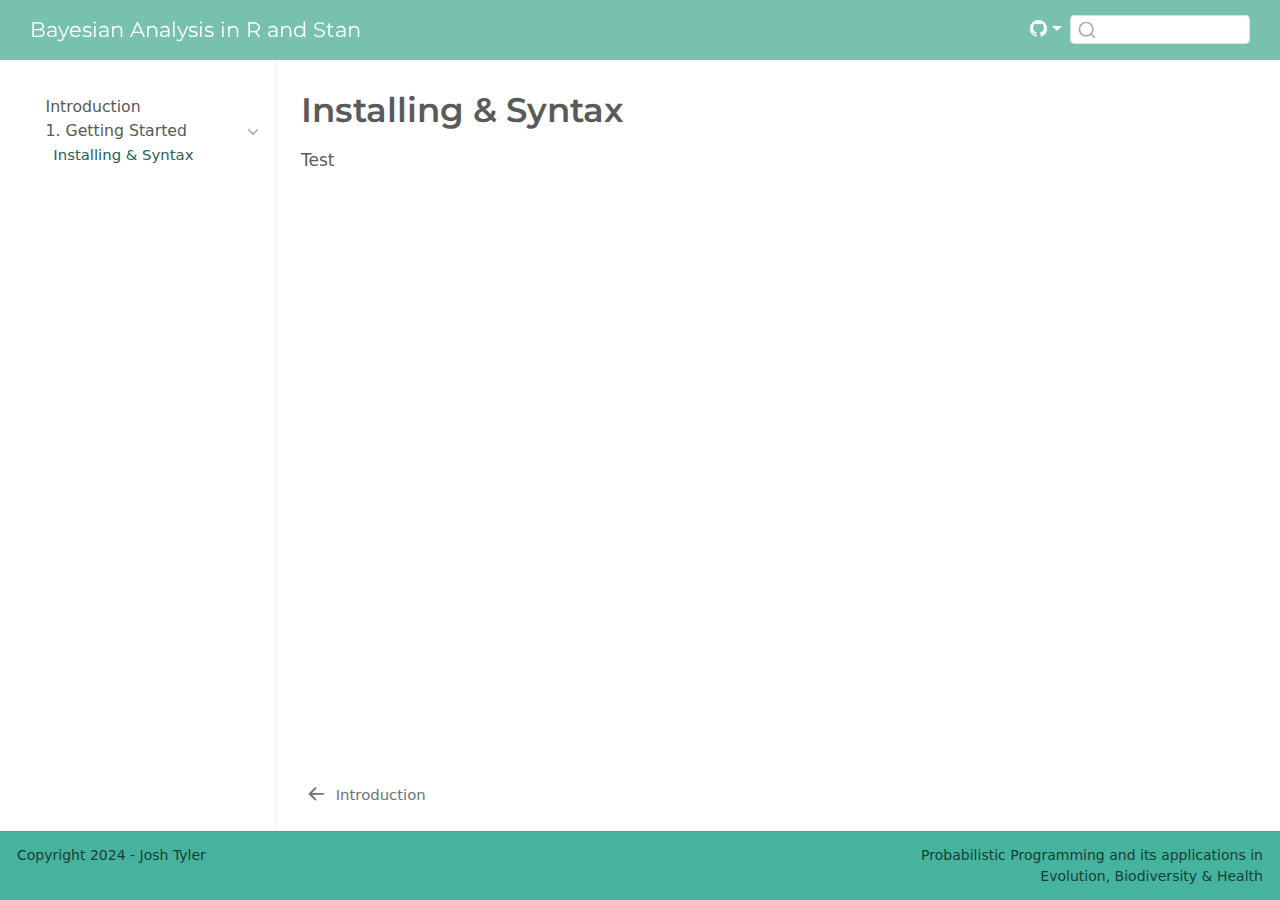
<file: docs/1. Getting Started/Install & Syntax.html>
<!DOCTYPE html>
<html xmlns="http://www.w3.org/1999/xhtml" lang="en" xml:lang="en"><head>

<meta charset="utf-8">
<meta name="generator" content="quarto-1.4.555">

<meta name="viewport" content="width=device-width, initial-scale=1.0, user-scalable=yes">


<title>Bayesian Analysis in R and Stan - Installing &amp; Syntax</title>
<style>
code{white-space: pre-wrap;}
span.smallcaps{font-variant: small-caps;}
div.columns{display: flex; gap: min(4vw, 1.5em);}
div.column{flex: auto; overflow-x: auto;}
div.hanging-indent{margin-left: 1.5em; text-indent: -1.5em;}
ul.task-list{list-style: none;}
ul.task-list li input[type="checkbox"] {
  width: 0.8em;
  margin: 0 0.8em 0.2em -1em; /* quarto-specific, see https://github.com/quarto-dev/quarto-cli/issues/4556 */ 
  vertical-align: middle;
}
</style>


<script src="../site_libs/quarto-nav/quarto-nav.js"></script>
<script src="../site_libs/quarto-nav/headroom.min.js"></script>
<script src="../site_libs/clipboard/clipboard.min.js"></script>
<script src="../site_libs/quarto-search/autocomplete.umd.js"></script>
<script src="../site_libs/quarto-search/fuse.min.js"></script>
<script src="../site_libs/quarto-search/quarto-search.js"></script>
<meta name="quarto:offset" content="../">
<link href="../index.html" rel="prev">
<script src="../site_libs/quarto-html/quarto.js"></script>
<script src="../site_libs/quarto-html/popper.min.js"></script>
<script src="../site_libs/quarto-html/tippy.umd.min.js"></script>
<script src="../site_libs/quarto-html/anchor.min.js"></script>
<link href="../site_libs/quarto-html/tippy.css" rel="stylesheet">
<link href="../site_libs/quarto-html/quarto-syntax-highlighting.css" rel="stylesheet" id="quarto-text-highlighting-styles">
<script src="../site_libs/bootstrap/bootstrap.min.js"></script>
<link href="../site_libs/bootstrap/bootstrap-icons.css" rel="stylesheet">
<link href="../site_libs/bootstrap/bootstrap.min.css" rel="stylesheet" id="quarto-bootstrap" data-mode="light">
<script id="quarto-search-options" type="application/json">{
  "location": "navbar",
  "copy-button": false,
  "collapse-after": 3,
  "panel-placement": "end",
  "type": "textbox",
  "limit": 50,
  "keyboard-shortcut": [
    "f",
    "/",
    "s"
  ],
  "language": {
    "search-no-results-text": "No results",
    "search-matching-documents-text": "matching documents",
    "search-copy-link-title": "Copy link to search",
    "search-hide-matches-text": "Hide additional matches",
    "search-more-match-text": "more match in this document",
    "search-more-matches-text": "more matches in this document",
    "search-clear-button-title": "Clear",
    "search-text-placeholder": "",
    "search-detached-cancel-button-title": "Cancel",
    "search-submit-button-title": "Submit",
    "search-label": "Search"
  }
}</script>


<link rel="stylesheet" href="../styles.css">
</head>

<body class="nav-sidebar floating nav-fixed">

<div id="quarto-search-results"></div>
  <header id="quarto-header" class="headroom fixed-top">
    <nav class="navbar navbar-expand-lg " data-bs-theme="dark">
      <div class="navbar-container container-fluid">
      <div class="navbar-brand-container mx-auto">
    <a class="navbar-brand" href="../index.html">
    <span class="navbar-title">Bayesian Analysis in R and Stan</span>
    </a>
  </div>
        <div class="quarto-navbar-tools tools-end">
    <div class="dropdown">
      <a href="" title="" id="quarto-navigation-tool-dropdown-0" class="quarto-navigation-tool dropdown-toggle px-1" data-bs-toggle="dropdown" aria-expanded="false" aria-label=""><i class="bi bi-github"></i></a>
      <ul class="dropdown-menu dropdown-menu-end" aria-labelledby="quarto-navigation-tool-dropdown-0">
          <li>
            <a class="dropdown-item quarto-navbar-tools-item" href="https://github.com/JTyler13/Bayesian-Analysis-in-R-and-Stan">
            Source Code
            </a>
          </li>
          <li>
            <a class="dropdown-item quarto-navbar-tools-item" href="https://github.com/JTyler13/Bayesian-Analysis-in-R-and-Stan/issues/new">
            Report a Bug or Issue
            </a>
          </li>
      </ul>
    </div>
</div>
          <div id="quarto-search" class="" title="Search"></div>
      </div> <!-- /container-fluid -->
    </nav>
  <nav class="quarto-secondary-nav">
    <div class="container-fluid d-flex">
      <button type="button" class="quarto-btn-toggle btn" data-bs-toggle="collapse" data-bs-target=".quarto-sidebar-collapse-item" aria-controls="quarto-sidebar" aria-expanded="false" aria-label="Toggle sidebar navigation" onclick="if (window.quartoToggleHeadroom) { window.quartoToggleHeadroom(); }">
        <i class="bi bi-layout-text-sidebar-reverse"></i>
      </button>
        <a class="flex-grow-1 no-decor" role="button" data-bs-toggle="collapse" data-bs-target=".quarto-sidebar-collapse-item" aria-controls="quarto-sidebar" aria-expanded="false" aria-label="Toggle sidebar navigation" onclick="if (window.quartoToggleHeadroom) { window.quartoToggleHeadroom(); }">      
          <h1 class="quarto-secondary-nav-title">Installing &amp; Syntax</h1>
        </a>     
    </div>
  </nav>
</header>
<!-- content -->
<div id="quarto-content" class="quarto-container page-columns page-rows-contents page-layout-article page-navbar">
<!-- sidebar -->
  <nav id="quarto-sidebar" class="sidebar collapse collapse-horizontal quarto-sidebar-collapse-item sidebar-navigation floating overflow-auto">
    <div class="sidebar-menu-container"> 
    <ul class="list-unstyled mt-1">
        <li class="sidebar-item">
  <div class="sidebar-item-container"> 
  <a href="../index.html" class="sidebar-item-text sidebar-link">
 <span class="menu-text">Introduction</span></a>
  </div>
</li>
        <li class="sidebar-item sidebar-item-section">
      <div class="sidebar-item-container"> 
            <a class="sidebar-item-text sidebar-link text-start" data-bs-toggle="collapse" data-bs-target="#quarto-sidebar-section-1" aria-expanded="true">
 <span class="menu-text">1. Getting Started</span></a>
          <a class="sidebar-item-toggle text-start" data-bs-toggle="collapse" data-bs-target="#quarto-sidebar-section-1" aria-expanded="true" aria-label="Toggle section">
            <i class="bi bi-chevron-right ms-2"></i>
          </a> 
      </div>
      <ul id="quarto-sidebar-section-1" class="collapse list-unstyled sidebar-section depth1 show">  
          <li class="sidebar-item">
  <div class="sidebar-item-container"> 
  <a href="../1. Getting Started/Install &amp; Syntax.html" class="sidebar-item-text sidebar-link active">
 <span class="menu-text">Installing &amp; Syntax</span></a>
  </div>
</li>
      </ul>
  </li>
    </ul>
    </div>
</nav>
<div id="quarto-sidebar-glass" class="quarto-sidebar-collapse-item" data-bs-toggle="collapse" data-bs-target=".quarto-sidebar-collapse-item"></div>
<!-- margin-sidebar -->
    <div id="quarto-margin-sidebar" class="sidebar margin-sidebar">
        
    </div>
<!-- main -->
<main class="content" id="quarto-document-content">

<header id="title-block-header" class="quarto-title-block default">
<div class="quarto-title">
<h1 class="title d-none d-lg-block">Installing &amp; Syntax</h1>
</div>



<div class="quarto-title-meta">

    
  
    
  </div>
  


</header>


<p>Test</p>



<a onclick="window.scrollTo(0, 0); return false;" role="button" id="quarto-back-to-top"><i class="bi bi-arrow-up"></i> Back to top</a></main> <!-- /main -->
<script id="quarto-html-after-body" type="application/javascript">
window.document.addEventListener("DOMContentLoaded", function (event) {
  const toggleBodyColorMode = (bsSheetEl) => {
    const mode = bsSheetEl.getAttribute("data-mode");
    const bodyEl = window.document.querySelector("body");
    if (mode === "dark") {
      bodyEl.classList.add("quarto-dark");
      bodyEl.classList.remove("quarto-light");
    } else {
      bodyEl.classList.add("quarto-light");
      bodyEl.classList.remove("quarto-dark");
    }
  }
  const toggleBodyColorPrimary = () => {
    const bsSheetEl = window.document.querySelector("link#quarto-bootstrap");
    if (bsSheetEl) {
      toggleBodyColorMode(bsSheetEl);
    }
  }
  toggleBodyColorPrimary();  
  const icon = "";
  const anchorJS = new window.AnchorJS();
  anchorJS.options = {
    placement: 'right',
    icon: icon
  };
  anchorJS.add('.anchored');
  const isCodeAnnotation = (el) => {
    for (const clz of el.classList) {
      if (clz.startsWith('code-annotation-')) {                     
        return true;
      }
    }
    return false;
  }
  const clipboard = new window.ClipboardJS('.code-copy-button', {
    text: function(trigger) {
      const codeEl = trigger.previousElementSibling.cloneNode(true);
      for (const childEl of codeEl.children) {
        if (isCodeAnnotation(childEl)) {
          childEl.remove();
        }
      }
      return codeEl.innerText;
    }
  });
  clipboard.on('success', function(e) {
    // button target
    const button = e.trigger;
    // don't keep focus
    button.blur();
    // flash "checked"
    button.classList.add('code-copy-button-checked');
    var currentTitle = button.getAttribute("title");
    button.setAttribute("title", "Copied!");
    let tooltip;
    if (window.bootstrap) {
      button.setAttribute("data-bs-toggle", "tooltip");
      button.setAttribute("data-bs-placement", "left");
      button.setAttribute("data-bs-title", "Copied!");
      tooltip = new bootstrap.Tooltip(button, 
        { trigger: "manual", 
          customClass: "code-copy-button-tooltip",
          offset: [0, -8]});
      tooltip.show();    
    }
    setTimeout(function() {
      if (tooltip) {
        tooltip.hide();
        button.removeAttribute("data-bs-title");
        button.removeAttribute("data-bs-toggle");
        button.removeAttribute("data-bs-placement");
      }
      button.setAttribute("title", currentTitle);
      button.classList.remove('code-copy-button-checked');
    }, 1000);
    // clear code selection
    e.clearSelection();
  });
    var localhostRegex = new RegExp(/^(?:http|https):\/\/localhost\:?[0-9]*\//);
    var mailtoRegex = new RegExp(/^mailto:/);
      var filterRegex = new RegExp('/' + window.location.host + '/');
    var isInternal = (href) => {
        return filterRegex.test(href) || localhostRegex.test(href) || mailtoRegex.test(href);
    }
    // Inspect non-navigation links and adorn them if external
 	var links = window.document.querySelectorAll('a[href]:not(.nav-link):not(.navbar-brand):not(.toc-action):not(.sidebar-link):not(.sidebar-item-toggle):not(.pagination-link):not(.no-external):not([aria-hidden]):not(.dropdown-item):not(.quarto-navigation-tool)');
    for (var i=0; i<links.length; i++) {
      const link = links[i];
      if (!isInternal(link.href)) {
        // undo the damage that might have been done by quarto-nav.js in the case of
        // links that we want to consider external
        if (link.dataset.originalHref !== undefined) {
          link.href = link.dataset.originalHref;
        }
      }
    }
  function tippyHover(el, contentFn, onTriggerFn, onUntriggerFn) {
    const config = {
      allowHTML: true,
      maxWidth: 500,
      delay: 100,
      arrow: false,
      appendTo: function(el) {
          return el.parentElement;
      },
      interactive: true,
      interactiveBorder: 10,
      theme: 'quarto',
      placement: 'bottom-start',
    };
    if (contentFn) {
      config.content = contentFn;
    }
    if (onTriggerFn) {
      config.onTrigger = onTriggerFn;
    }
    if (onUntriggerFn) {
      config.onUntrigger = onUntriggerFn;
    }
    window.tippy(el, config); 
  }
  const noterefs = window.document.querySelectorAll('a[role="doc-noteref"]');
  for (var i=0; i<noterefs.length; i++) {
    const ref = noterefs[i];
    tippyHover(ref, function() {
      // use id or data attribute instead here
      let href = ref.getAttribute('data-footnote-href') || ref.getAttribute('href');
      try { href = new URL(href).hash; } catch {}
      const id = href.replace(/^#\/?/, "");
      const note = window.document.getElementById(id);
      if (note) {
        return note.innerHTML;
      } else {
        return "";
      }
    });
  }
  const xrefs = window.document.querySelectorAll('a.quarto-xref');
  const processXRef = (id, note) => {
    // Strip column container classes
    const stripColumnClz = (el) => {
      el.classList.remove("page-full", "page-columns");
      if (el.children) {
        for (const child of el.children) {
          stripColumnClz(child);
        }
      }
    }
    stripColumnClz(note)
    if (id === null || id.startsWith('sec-')) {
      // Special case sections, only their first couple elements
      const container = document.createElement("div");
      if (note.children && note.children.length > 2) {
        container.appendChild(note.children[0].cloneNode(true));
        for (let i = 1; i < note.children.length; i++) {
          const child = note.children[i];
          if (child.tagName === "P" && child.innerText === "") {
            continue;
          } else {
            container.appendChild(child.cloneNode(true));
            break;
          }
        }
        if (window.Quarto?.typesetMath) {
          window.Quarto.typesetMath(container);
        }
        return container.innerHTML
      } else {
        if (window.Quarto?.typesetMath) {
          window.Quarto.typesetMath(note);
        }
        return note.innerHTML;
      }
    } else {
      // Remove any anchor links if they are present
      const anchorLink = note.querySelector('a.anchorjs-link');
      if (anchorLink) {
        anchorLink.remove();
      }
      if (window.Quarto?.typesetMath) {
        window.Quarto.typesetMath(note);
      }
      // TODO in 1.5, we should make sure this works without a callout special case
      if (note.classList.contains("callout")) {
        return note.outerHTML;
      } else {
        return note.innerHTML;
      }
    }
  }
  for (var i=0; i<xrefs.length; i++) {
    const xref = xrefs[i];
    tippyHover(xref, undefined, function(instance) {
      instance.disable();
      let url = xref.getAttribute('href');
      let hash = undefined; 
      if (url.startsWith('#')) {
        hash = url;
      } else {
        try { hash = new URL(url).hash; } catch {}
      }
      if (hash) {
        const id = hash.replace(/^#\/?/, "");
        const note = window.document.getElementById(id);
        if (note !== null) {
          try {
            const html = processXRef(id, note.cloneNode(true));
            instance.setContent(html);
          } finally {
            instance.enable();
            instance.show();
          }
        } else {
          // See if we can fetch this
          fetch(url.split('#')[0])
          .then(res => res.text())
          .then(html => {
            const parser = new DOMParser();
            const htmlDoc = parser.parseFromString(html, "text/html");
            const note = htmlDoc.getElementById(id);
            if (note !== null) {
              const html = processXRef(id, note);
              instance.setContent(html);
            } 
          }).finally(() => {
            instance.enable();
            instance.show();
          });
        }
      } else {
        // See if we can fetch a full url (with no hash to target)
        // This is a special case and we should probably do some content thinning / targeting
        fetch(url)
        .then(res => res.text())
        .then(html => {
          const parser = new DOMParser();
          const htmlDoc = parser.parseFromString(html, "text/html");
          const note = htmlDoc.querySelector('main.content');
          if (note !== null) {
            // This should only happen for chapter cross references
            // (since there is no id in the URL)
            // remove the first header
            if (note.children.length > 0 && note.children[0].tagName === "HEADER") {
              note.children[0].remove();
            }
            const html = processXRef(null, note);
            instance.setContent(html);
          } 
        }).finally(() => {
          instance.enable();
          instance.show();
        });
      }
    }, function(instance) {
    });
  }
      let selectedAnnoteEl;
      const selectorForAnnotation = ( cell, annotation) => {
        let cellAttr = 'data-code-cell="' + cell + '"';
        let lineAttr = 'data-code-annotation="' +  annotation + '"';
        const selector = 'span[' + cellAttr + '][' + lineAttr + ']';
        return selector;
      }
      const selectCodeLines = (annoteEl) => {
        const doc = window.document;
        const targetCell = annoteEl.getAttribute("data-target-cell");
        const targetAnnotation = annoteEl.getAttribute("data-target-annotation");
        const annoteSpan = window.document.querySelector(selectorForAnnotation(targetCell, targetAnnotation));
        const lines = annoteSpan.getAttribute("data-code-lines").split(",");
        const lineIds = lines.map((line) => {
          return targetCell + "-" + line;
        })
        let top = null;
        let height = null;
        let parent = null;
        if (lineIds.length > 0) {
            //compute the position of the single el (top and bottom and make a div)
            const el = window.document.getElementById(lineIds[0]);
            top = el.offsetTop;
            height = el.offsetHeight;
            parent = el.parentElement.parentElement;
          if (lineIds.length > 1) {
            const lastEl = window.document.getElementById(lineIds[lineIds.length - 1]);
            const bottom = lastEl.offsetTop + lastEl.offsetHeight;
            height = bottom - top;
          }
          if (top !== null && height !== null && parent !== null) {
            // cook up a div (if necessary) and position it 
            let div = window.document.getElementById("code-annotation-line-highlight");
            if (div === null) {
              div = window.document.createElement("div");
              div.setAttribute("id", "code-annotation-line-highlight");
              div.style.position = 'absolute';
              parent.appendChild(div);
            }
            div.style.top = top - 2 + "px";
            div.style.height = height + 4 + "px";
            div.style.left = 0;
            let gutterDiv = window.document.getElementById("code-annotation-line-highlight-gutter");
            if (gutterDiv === null) {
              gutterDiv = window.document.createElement("div");
              gutterDiv.setAttribute("id", "code-annotation-line-highlight-gutter");
              gutterDiv.style.position = 'absolute';
              const codeCell = window.document.getElementById(targetCell);
              const gutter = codeCell.querySelector('.code-annotation-gutter');
              gutter.appendChild(gutterDiv);
            }
            gutterDiv.style.top = top - 2 + "px";
            gutterDiv.style.height = height + 4 + "px";
          }
          selectedAnnoteEl = annoteEl;
        }
      };
      const unselectCodeLines = () => {
        const elementsIds = ["code-annotation-line-highlight", "code-annotation-line-highlight-gutter"];
        elementsIds.forEach((elId) => {
          const div = window.document.getElementById(elId);
          if (div) {
            div.remove();
          }
        });
        selectedAnnoteEl = undefined;
      };
        // Handle positioning of the toggle
    window.addEventListener(
      "resize",
      throttle(() => {
        elRect = undefined;
        if (selectedAnnoteEl) {
          selectCodeLines(selectedAnnoteEl);
        }
      }, 10)
    );
    function throttle(fn, ms) {
    let throttle = false;
    let timer;
      return (...args) => {
        if(!throttle) { // first call gets through
            fn.apply(this, args);
            throttle = true;
        } else { // all the others get throttled
            if(timer) clearTimeout(timer); // cancel #2
            timer = setTimeout(() => {
              fn.apply(this, args);
              timer = throttle = false;
            }, ms);
        }
      };
    }
      // Attach click handler to the DT
      const annoteDls = window.document.querySelectorAll('dt[data-target-cell]');
      for (const annoteDlNode of annoteDls) {
        annoteDlNode.addEventListener('click', (event) => {
          const clickedEl = event.target;
          if (clickedEl !== selectedAnnoteEl) {
            unselectCodeLines();
            const activeEl = window.document.querySelector('dt[data-target-cell].code-annotation-active');
            if (activeEl) {
              activeEl.classList.remove('code-annotation-active');
            }
            selectCodeLines(clickedEl);
            clickedEl.classList.add('code-annotation-active');
          } else {
            // Unselect the line
            unselectCodeLines();
            clickedEl.classList.remove('code-annotation-active');
          }
        });
      }
  const findCites = (el) => {
    const parentEl = el.parentElement;
    if (parentEl) {
      const cites = parentEl.dataset.cites;
      if (cites) {
        return {
          el,
          cites: cites.split(' ')
        };
      } else {
        return findCites(el.parentElement)
      }
    } else {
      return undefined;
    }
  };
  var bibliorefs = window.document.querySelectorAll('a[role="doc-biblioref"]');
  for (var i=0; i<bibliorefs.length; i++) {
    const ref = bibliorefs[i];
    const citeInfo = findCites(ref);
    if (citeInfo) {
      tippyHover(citeInfo.el, function() {
        var popup = window.document.createElement('div');
        citeInfo.cites.forEach(function(cite) {
          var citeDiv = window.document.createElement('div');
          citeDiv.classList.add('hanging-indent');
          citeDiv.classList.add('csl-entry');
          var biblioDiv = window.document.getElementById('ref-' + cite);
          if (biblioDiv) {
            citeDiv.innerHTML = biblioDiv.innerHTML;
          }
          popup.appendChild(citeDiv);
        });
        return popup.innerHTML;
      });
    }
  }
});
</script>
<nav class="page-navigation">
  <div class="nav-page nav-page-previous">
      <a href="../index.html" class="pagination-link" aria-label="Introduction">
        <i class="bi bi-arrow-left-short"></i> <span class="nav-page-text">Introduction</span>
      </a>          
  </div>
  <div class="nav-page nav-page-next">
  </div>
</nav>
</div> <!-- /content -->
<footer class="footer">
  <div class="nav-footer">
    <div class="nav-footer-left">
<p>Copyright 2024 - Josh Tyler</p>
</div>   
    <div class="nav-footer-center">
      &nbsp;
    </div>
    <div class="nav-footer-right">
      <ul class="footer-items list-unstyled">
    <li class="nav-item">
 Probabilistic Programming and its applications in Evolution, Biodiversity &amp; Health
  </li>  
</ul>
    </div>
  </div>
</footer>




</body></html>
</file>
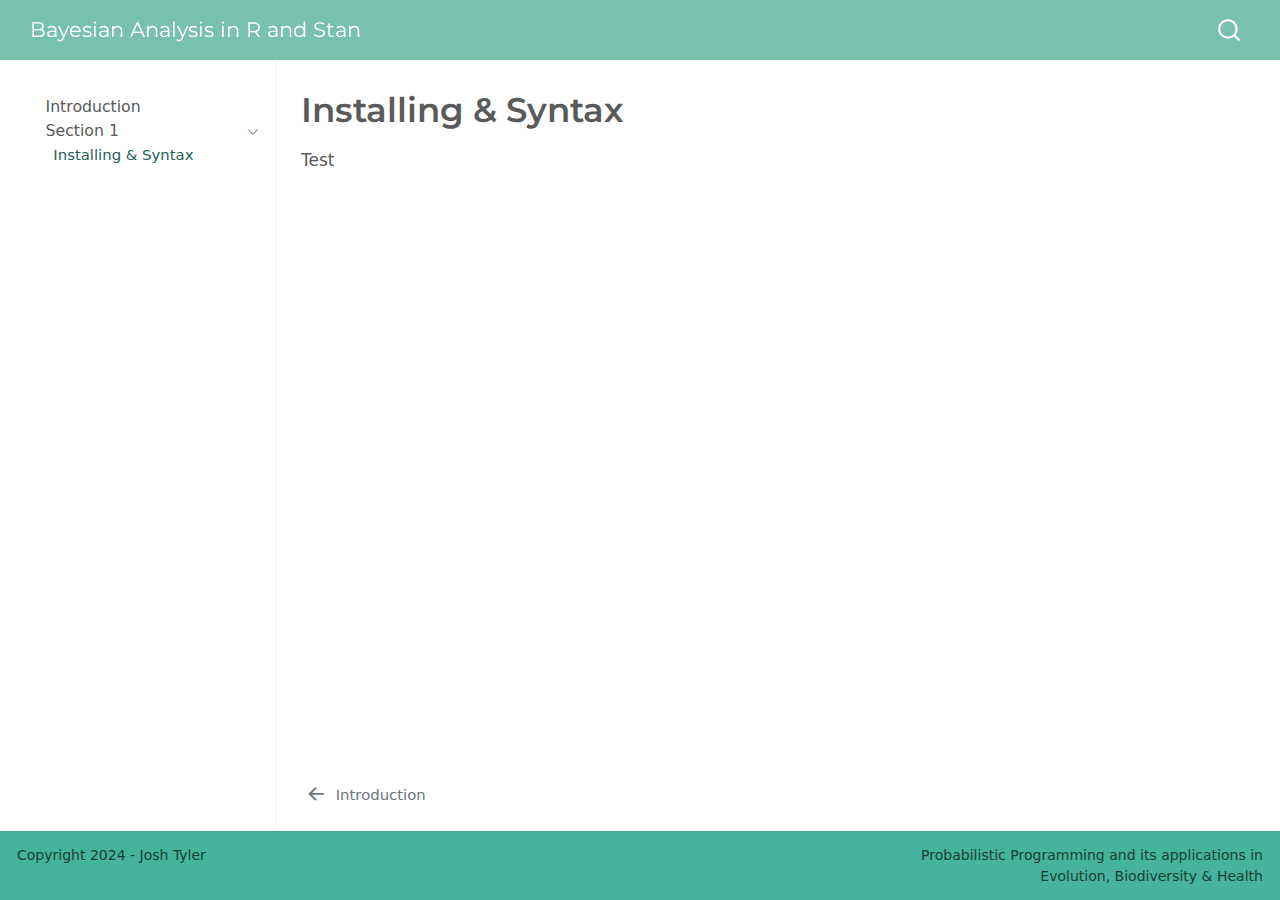
<file: docs/Section 1/Install & Syntax.html>
<!DOCTYPE html>
<html xmlns="http://www.w3.org/1999/xhtml" lang="en" xml:lang="en"><head>

<meta charset="utf-8">
<meta name="generator" content="quarto-1.4.555">

<meta name="viewport" content="width=device-width, initial-scale=1.0, user-scalable=yes">


<title>Bayesian Analysis in R and Stan - Installing &amp; Syntax</title>
<style>
code{white-space: pre-wrap;}
span.smallcaps{font-variant: small-caps;}
div.columns{display: flex; gap: min(4vw, 1.5em);}
div.column{flex: auto; overflow-x: auto;}
div.hanging-indent{margin-left: 1.5em; text-indent: -1.5em;}
ul.task-list{list-style: none;}
ul.task-list li input[type="checkbox"] {
  width: 0.8em;
  margin: 0 0.8em 0.2em -1em; /* quarto-specific, see https://github.com/quarto-dev/quarto-cli/issues/4556 */ 
  vertical-align: middle;
}
</style>


<script src="../site_libs/quarto-nav/quarto-nav.js"></script>
<script src="../site_libs/quarto-nav/headroom.min.js"></script>
<script src="../site_libs/clipboard/clipboard.min.js"></script>
<script src="../site_libs/quarto-search/autocomplete.umd.js"></script>
<script src="../site_libs/quarto-search/fuse.min.js"></script>
<script src="../site_libs/quarto-search/quarto-search.js"></script>
<meta name="quarto:offset" content="../">
<link href="../index.html" rel="prev">
<script src="../site_libs/quarto-html/quarto.js"></script>
<script src="../site_libs/quarto-html/popper.min.js"></script>
<script src="../site_libs/quarto-html/tippy.umd.min.js"></script>
<script src="../site_libs/quarto-html/anchor.min.js"></script>
<link href="../site_libs/quarto-html/tippy.css" rel="stylesheet">
<link href="../site_libs/quarto-html/quarto-syntax-highlighting.css" rel="stylesheet" id="quarto-text-highlighting-styles">
<script src="../site_libs/bootstrap/bootstrap.min.js"></script>
<link href="../site_libs/bootstrap/bootstrap-icons.css" rel="stylesheet">
<link href="../site_libs/bootstrap/bootstrap.min.css" rel="stylesheet" id="quarto-bootstrap" data-mode="light">
<script id="quarto-search-options" type="application/json">{
  "location": "navbar",
  "copy-button": false,
  "collapse-after": 3,
  "panel-placement": "end",
  "type": "overlay",
  "limit": 50,
  "keyboard-shortcut": [
    "f",
    "/",
    "s"
  ],
  "language": {
    "search-no-results-text": "No results",
    "search-matching-documents-text": "matching documents",
    "search-copy-link-title": "Copy link to search",
    "search-hide-matches-text": "Hide additional matches",
    "search-more-match-text": "more match in this document",
    "search-more-matches-text": "more matches in this document",
    "search-clear-button-title": "Clear",
    "search-text-placeholder": "",
    "search-detached-cancel-button-title": "Cancel",
    "search-submit-button-title": "Submit",
    "search-label": "Search"
  }
}</script>


<link rel="stylesheet" href="../styles.css">
</head>

<body class="nav-sidebar floating nav-fixed">

<div id="quarto-search-results"></div>
  <header id="quarto-header" class="headroom fixed-top">
    <nav class="navbar navbar-expand-lg " data-bs-theme="dark">
      <div class="navbar-container container-fluid">
      <div class="navbar-brand-container mx-auto">
    <a class="navbar-brand" href="../index.html">
    <span class="navbar-title">Bayesian Analysis in R and Stan</span>
    </a>
  </div>
        <div class="quarto-navbar-tools tools-end">
</div>
          <div id="quarto-search" class="" title="Search"></div>
      </div> <!-- /container-fluid -->
    </nav>
  <nav class="quarto-secondary-nav">
    <div class="container-fluid d-flex">
      <button type="button" class="quarto-btn-toggle btn" data-bs-toggle="collapse" data-bs-target=".quarto-sidebar-collapse-item" aria-controls="quarto-sidebar" aria-expanded="false" aria-label="Toggle sidebar navigation" onclick="if (window.quartoToggleHeadroom) { window.quartoToggleHeadroom(); }">
        <i class="bi bi-layout-text-sidebar-reverse"></i>
      </button>
        <a class="flex-grow-1 no-decor" role="button" data-bs-toggle="collapse" data-bs-target=".quarto-sidebar-collapse-item" aria-controls="quarto-sidebar" aria-expanded="false" aria-label="Toggle sidebar navigation" onclick="if (window.quartoToggleHeadroom) { window.quartoToggleHeadroom(); }">      
          <h1 class="quarto-secondary-nav-title">Installing &amp; Syntax</h1>
        </a>     
    </div>
  </nav>
</header>
<!-- content -->
<div id="quarto-content" class="quarto-container page-columns page-rows-contents page-layout-article page-navbar">
<!-- sidebar -->
  <nav id="quarto-sidebar" class="sidebar collapse collapse-horizontal quarto-sidebar-collapse-item sidebar-navigation floating overflow-auto">
    <div class="sidebar-menu-container"> 
    <ul class="list-unstyled mt-1">
        <li class="sidebar-item">
  <div class="sidebar-item-container"> 
  <a href="../index.html" class="sidebar-item-text sidebar-link">
 <span class="menu-text">Introduction</span></a>
  </div>
</li>
        <li class="sidebar-item sidebar-item-section">
      <div class="sidebar-item-container"> 
            <a class="sidebar-item-text sidebar-link text-start" data-bs-toggle="collapse" data-bs-target="#quarto-sidebar-section-1" aria-expanded="true">
 <span class="menu-text">Section 1</span></a>
          <a class="sidebar-item-toggle text-start" data-bs-toggle="collapse" data-bs-target="#quarto-sidebar-section-1" aria-expanded="true" aria-label="Toggle section">
            <i class="bi bi-chevron-right ms-2"></i>
          </a> 
      </div>
      <ul id="quarto-sidebar-section-1" class="collapse list-unstyled sidebar-section depth1 show">  
          <li class="sidebar-item">
  <div class="sidebar-item-container"> 
  <a href="../Section 1/Install &amp; Syntax.html" class="sidebar-item-text sidebar-link active">
 <span class="menu-text">Installing &amp; Syntax</span></a>
  </div>
</li>
      </ul>
  </li>
    </ul>
    </div>
</nav>
<div id="quarto-sidebar-glass" class="quarto-sidebar-collapse-item" data-bs-toggle="collapse" data-bs-target=".quarto-sidebar-collapse-item"></div>
<!-- margin-sidebar -->
    <div id="quarto-margin-sidebar" class="sidebar margin-sidebar">
        
    </div>
<!-- main -->
<main class="content" id="quarto-document-content">

<header id="title-block-header" class="quarto-title-block default">
<div class="quarto-title">
<h1 class="title d-none d-lg-block">Installing &amp; Syntax</h1>
</div>



<div class="quarto-title-meta">

    
  
    
  </div>
  


</header>


<p>Test</p>



<a onclick="window.scrollTo(0, 0); return false;" role="button" id="quarto-back-to-top"><i class="bi bi-arrow-up"></i> Back to top</a></main> <!-- /main -->
<script id="quarto-html-after-body" type="application/javascript">
window.document.addEventListener("DOMContentLoaded", function (event) {
  const toggleBodyColorMode = (bsSheetEl) => {
    const mode = bsSheetEl.getAttribute("data-mode");
    const bodyEl = window.document.querySelector("body");
    if (mode === "dark") {
      bodyEl.classList.add("quarto-dark");
      bodyEl.classList.remove("quarto-light");
    } else {
      bodyEl.classList.add("quarto-light");
      bodyEl.classList.remove("quarto-dark");
    }
  }
  const toggleBodyColorPrimary = () => {
    const bsSheetEl = window.document.querySelector("link#quarto-bootstrap");
    if (bsSheetEl) {
      toggleBodyColorMode(bsSheetEl);
    }
  }
  toggleBodyColorPrimary();  
  const icon = "";
  const anchorJS = new window.AnchorJS();
  anchorJS.options = {
    placement: 'right',
    icon: icon
  };
  anchorJS.add('.anchored');
  const isCodeAnnotation = (el) => {
    for (const clz of el.classList) {
      if (clz.startsWith('code-annotation-')) {                     
        return true;
      }
    }
    return false;
  }
  const clipboard = new window.ClipboardJS('.code-copy-button', {
    text: function(trigger) {
      const codeEl = trigger.previousElementSibling.cloneNode(true);
      for (const childEl of codeEl.children) {
        if (isCodeAnnotation(childEl)) {
          childEl.remove();
        }
      }
      return codeEl.innerText;
    }
  });
  clipboard.on('success', function(e) {
    // button target
    const button = e.trigger;
    // don't keep focus
    button.blur();
    // flash "checked"
    button.classList.add('code-copy-button-checked');
    var currentTitle = button.getAttribute("title");
    button.setAttribute("title", "Copied!");
    let tooltip;
    if (window.bootstrap) {
      button.setAttribute("data-bs-toggle", "tooltip");
      button.setAttribute("data-bs-placement", "left");
      button.setAttribute("data-bs-title", "Copied!");
      tooltip = new bootstrap.Tooltip(button, 
        { trigger: "manual", 
          customClass: "code-copy-button-tooltip",
          offset: [0, -8]});
      tooltip.show();    
    }
    setTimeout(function() {
      if (tooltip) {
        tooltip.hide();
        button.removeAttribute("data-bs-title");
        button.removeAttribute("data-bs-toggle");
        button.removeAttribute("data-bs-placement");
      }
      button.setAttribute("title", currentTitle);
      button.classList.remove('code-copy-button-checked');
    }, 1000);
    // clear code selection
    e.clearSelection();
  });
    var localhostRegex = new RegExp(/^(?:http|https):\/\/localhost\:?[0-9]*\//);
    var mailtoRegex = new RegExp(/^mailto:/);
      var filterRegex = new RegExp('/' + window.location.host + '/');
    var isInternal = (href) => {
        return filterRegex.test(href) || localhostRegex.test(href) || mailtoRegex.test(href);
    }
    // Inspect non-navigation links and adorn them if external
 	var links = window.document.querySelectorAll('a[href]:not(.nav-link):not(.navbar-brand):not(.toc-action):not(.sidebar-link):not(.sidebar-item-toggle):not(.pagination-link):not(.no-external):not([aria-hidden]):not(.dropdown-item):not(.quarto-navigation-tool)');
    for (var i=0; i<links.length; i++) {
      const link = links[i];
      if (!isInternal(link.href)) {
        // undo the damage that might have been done by quarto-nav.js in the case of
        // links that we want to consider external
        if (link.dataset.originalHref !== undefined) {
          link.href = link.dataset.originalHref;
        }
      }
    }
  function tippyHover(el, contentFn, onTriggerFn, onUntriggerFn) {
    const config = {
      allowHTML: true,
      maxWidth: 500,
      delay: 100,
      arrow: false,
      appendTo: function(el) {
          return el.parentElement;
      },
      interactive: true,
      interactiveBorder: 10,
      theme: 'quarto',
      placement: 'bottom-start',
    };
    if (contentFn) {
      config.content = contentFn;
    }
    if (onTriggerFn) {
      config.onTrigger = onTriggerFn;
    }
    if (onUntriggerFn) {
      config.onUntrigger = onUntriggerFn;
    }
    window.tippy(el, config); 
  }
  const noterefs = window.document.querySelectorAll('a[role="doc-noteref"]');
  for (var i=0; i<noterefs.length; i++) {
    const ref = noterefs[i];
    tippyHover(ref, function() {
      // use id or data attribute instead here
      let href = ref.getAttribute('data-footnote-href') || ref.getAttribute('href');
      try { href = new URL(href).hash; } catch {}
      const id = href.replace(/^#\/?/, "");
      const note = window.document.getElementById(id);
      if (note) {
        return note.innerHTML;
      } else {
        return "";
      }
    });
  }
  const xrefs = window.document.querySelectorAll('a.quarto-xref');
  const processXRef = (id, note) => {
    // Strip column container classes
    const stripColumnClz = (el) => {
      el.classList.remove("page-full", "page-columns");
      if (el.children) {
        for (const child of el.children) {
          stripColumnClz(child);
        }
      }
    }
    stripColumnClz(note)
    if (id === null || id.startsWith('sec-')) {
      // Special case sections, only their first couple elements
      const container = document.createElement("div");
      if (note.children && note.children.length > 2) {
        container.appendChild(note.children[0].cloneNode(true));
        for (let i = 1; i < note.children.length; i++) {
          const child = note.children[i];
          if (child.tagName === "P" && child.innerText === "") {
            continue;
          } else {
            container.appendChild(child.cloneNode(true));
            break;
          }
        }
        if (window.Quarto?.typesetMath) {
          window.Quarto.typesetMath(container);
        }
        return container.innerHTML
      } else {
        if (window.Quarto?.typesetMath) {
          window.Quarto.typesetMath(note);
        }
        return note.innerHTML;
      }
    } else {
      // Remove any anchor links if they are present
      const anchorLink = note.querySelector('a.anchorjs-link');
      if (anchorLink) {
        anchorLink.remove();
      }
      if (window.Quarto?.typesetMath) {
        window.Quarto.typesetMath(note);
      }
      // TODO in 1.5, we should make sure this works without a callout special case
      if (note.classList.contains("callout")) {
        return note.outerHTML;
      } else {
        return note.innerHTML;
      }
    }
  }
  for (var i=0; i<xrefs.length; i++) {
    const xref = xrefs[i];
    tippyHover(xref, undefined, function(instance) {
      instance.disable();
      let url = xref.getAttribute('href');
      let hash = undefined; 
      if (url.startsWith('#')) {
        hash = url;
      } else {
        try { hash = new URL(url).hash; } catch {}
      }
      if (hash) {
        const id = hash.replace(/^#\/?/, "");
        const note = window.document.getElementById(id);
        if (note !== null) {
          try {
            const html = processXRef(id, note.cloneNode(true));
            instance.setContent(html);
          } finally {
            instance.enable();
            instance.show();
          }
        } else {
          // See if we can fetch this
          fetch(url.split('#')[0])
          .then(res => res.text())
          .then(html => {
            const parser = new DOMParser();
            const htmlDoc = parser.parseFromString(html, "text/html");
            const note = htmlDoc.getElementById(id);
            if (note !== null) {
              const html = processXRef(id, note);
              instance.setContent(html);
            } 
          }).finally(() => {
            instance.enable();
            instance.show();
          });
        }
      } else {
        // See if we can fetch a full url (with no hash to target)
        // This is a special case and we should probably do some content thinning / targeting
        fetch(url)
        .then(res => res.text())
        .then(html => {
          const parser = new DOMParser();
          const htmlDoc = parser.parseFromString(html, "text/html");
          const note = htmlDoc.querySelector('main.content');
          if (note !== null) {
            // This should only happen for chapter cross references
            // (since there is no id in the URL)
            // remove the first header
            if (note.children.length > 0 && note.children[0].tagName === "HEADER") {
              note.children[0].remove();
            }
            const html = processXRef(null, note);
            instance.setContent(html);
          } 
        }).finally(() => {
          instance.enable();
          instance.show();
        });
      }
    }, function(instance) {
    });
  }
      let selectedAnnoteEl;
      const selectorForAnnotation = ( cell, annotation) => {
        let cellAttr = 'data-code-cell="' + cell + '"';
        let lineAttr = 'data-code-annotation="' +  annotation + '"';
        const selector = 'span[' + cellAttr + '][' + lineAttr + ']';
        return selector;
      }
      const selectCodeLines = (annoteEl) => {
        const doc = window.document;
        const targetCell = annoteEl.getAttribute("data-target-cell");
        const targetAnnotation = annoteEl.getAttribute("data-target-annotation");
        const annoteSpan = window.document.querySelector(selectorForAnnotation(targetCell, targetAnnotation));
        const lines = annoteSpan.getAttribute("data-code-lines").split(",");
        const lineIds = lines.map((line) => {
          return targetCell + "-" + line;
        })
        let top = null;
        let height = null;
        let parent = null;
        if (lineIds.length > 0) {
            //compute the position of the single el (top and bottom and make a div)
            const el = window.document.getElementById(lineIds[0]);
            top = el.offsetTop;
            height = el.offsetHeight;
            parent = el.parentElement.parentElement;
          if (lineIds.length > 1) {
            const lastEl = window.document.getElementById(lineIds[lineIds.length - 1]);
            const bottom = lastEl.offsetTop + lastEl.offsetHeight;
            height = bottom - top;
          }
          if (top !== null && height !== null && parent !== null) {
            // cook up a div (if necessary) and position it 
            let div = window.document.getElementById("code-annotation-line-highlight");
            if (div === null) {
              div = window.document.createElement("div");
              div.setAttribute("id", "code-annotation-line-highlight");
              div.style.position = 'absolute';
              parent.appendChild(div);
            }
            div.style.top = top - 2 + "px";
            div.style.height = height + 4 + "px";
            div.style.left = 0;
            let gutterDiv = window.document.getElementById("code-annotation-line-highlight-gutter");
            if (gutterDiv === null) {
              gutterDiv = window.document.createElement("div");
              gutterDiv.setAttribute("id", "code-annotation-line-highlight-gutter");
              gutterDiv.style.position = 'absolute';
              const codeCell = window.document.getElementById(targetCell);
              const gutter = codeCell.querySelector('.code-annotation-gutter');
              gutter.appendChild(gutterDiv);
            }
            gutterDiv.style.top = top - 2 + "px";
            gutterDiv.style.height = height + 4 + "px";
          }
          selectedAnnoteEl = annoteEl;
        }
      };
      const unselectCodeLines = () => {
        const elementsIds = ["code-annotation-line-highlight", "code-annotation-line-highlight-gutter"];
        elementsIds.forEach((elId) => {
          const div = window.document.getElementById(elId);
          if (div) {
            div.remove();
          }
        });
        selectedAnnoteEl = undefined;
      };
        // Handle positioning of the toggle
    window.addEventListener(
      "resize",
      throttle(() => {
        elRect = undefined;
        if (selectedAnnoteEl) {
          selectCodeLines(selectedAnnoteEl);
        }
      }, 10)
    );
    function throttle(fn, ms) {
    let throttle = false;
    let timer;
      return (...args) => {
        if(!throttle) { // first call gets through
            fn.apply(this, args);
            throttle = true;
        } else { // all the others get throttled
            if(timer) clearTimeout(timer); // cancel #2
            timer = setTimeout(() => {
              fn.apply(this, args);
              timer = throttle = false;
            }, ms);
        }
      };
    }
      // Attach click handler to the DT
      const annoteDls = window.document.querySelectorAll('dt[data-target-cell]');
      for (const annoteDlNode of annoteDls) {
        annoteDlNode.addEventListener('click', (event) => {
          const clickedEl = event.target;
          if (clickedEl !== selectedAnnoteEl) {
            unselectCodeLines();
            const activeEl = window.document.querySelector('dt[data-target-cell].code-annotation-active');
            if (activeEl) {
              activeEl.classList.remove('code-annotation-active');
            }
            selectCodeLines(clickedEl);
            clickedEl.classList.add('code-annotation-active');
          } else {
            // Unselect the line
            unselectCodeLines();
            clickedEl.classList.remove('code-annotation-active');
          }
        });
      }
  const findCites = (el) => {
    const parentEl = el.parentElement;
    if (parentEl) {
      const cites = parentEl.dataset.cites;
      if (cites) {
        return {
          el,
          cites: cites.split(' ')
        };
      } else {
        return findCites(el.parentElement)
      }
    } else {
      return undefined;
    }
  };
  var bibliorefs = window.document.querySelectorAll('a[role="doc-biblioref"]');
  for (var i=0; i<bibliorefs.length; i++) {
    const ref = bibliorefs[i];
    const citeInfo = findCites(ref);
    if (citeInfo) {
      tippyHover(citeInfo.el, function() {
        var popup = window.document.createElement('div');
        citeInfo.cites.forEach(function(cite) {
          var citeDiv = window.document.createElement('div');
          citeDiv.classList.add('hanging-indent');
          citeDiv.classList.add('csl-entry');
          var biblioDiv = window.document.getElementById('ref-' + cite);
          if (biblioDiv) {
            citeDiv.innerHTML = biblioDiv.innerHTML;
          }
          popup.appendChild(citeDiv);
        });
        return popup.innerHTML;
      });
    }
  }
});
</script>
<nav class="page-navigation">
  <div class="nav-page nav-page-previous">
      <a href="../index.html" class="pagination-link" aria-label="Introduction">
        <i class="bi bi-arrow-left-short"></i> <span class="nav-page-text">Introduction</span>
      </a>          
  </div>
  <div class="nav-page nav-page-next">
  </div>
</nav>
</div> <!-- /content -->
<footer class="footer">
  <div class="nav-footer">
    <div class="nav-footer-left">
<p>Copyright 2024 - Josh Tyler</p>
</div>   
    <div class="nav-footer-center">
      &nbsp;
    </div>
    <div class="nav-footer-right">
      <ul class="footer-items list-unstyled">
    <li class="nav-item">
 Probabilistic Programming and its applications in Evolution, Biodiversity &amp; Health
  </li>  
</ul>
    </div>
  </div>
</footer>




</body></html>
</file>
<file: docs/site_libs/quarto-html/tippy.css>
.tippy-box[data-animation=fade][data-state=hidden]{opacity:0}[data-tippy-root]{max-width:calc(100vw - 10px)}.tippy-box{position:relative;background-color:#333;color:#fff;border-radius:4px;font-size:14px;line-height:1.4;white-space:normal;outline:0;transition-property:transform,visibility,opacity}.tippy-box[data-placement^=top]>.tippy-arrow{bottom:0}.tippy-box[data-placement^=top]>.tippy-arrow:before{bottom:-7px;left:0;border-width:8px 8px 0;border-top-color:initial;transform-origin:center top}.tippy-box[data-placement^=bottom]>.tippy-arrow{top:0}.tippy-box[data-placement^=bottom]>.tippy-arrow:before{top:-7px;left:0;border-width:0 8px 8px;border-bottom-color:initial;transform-origin:center bottom}.tippy-box[data-placement^=left]>.tippy-arrow{right:0}.tippy-box[data-placement^=left]>.tippy-arrow:before{border-width:8px 0 8px 8px;border-left-color:initial;right:-7px;transform-origin:center left}.tippy-box[data-placement^=right]>.tippy-arrow{left:0}.tippy-box[data-placement^=right]>.tippy-arrow:before{left:-7px;border-width:8px 8px 8px 0;border-right-color:initial;transform-origin:center right}.tippy-box[data-inertia][data-state=visible]{transition-timing-function:cubic-bezier(.54,1.5,.38,1.11)}.tippy-arrow{width:16px;height:16px;color:#333}.tippy-arrow:before{content:"";position:absolute;border-color:transparent;border-style:solid}.tippy-content{position:relative;padding:5px 9px;z-index:1}
</file>
<file: docs/site_libs/quarto-html/quarto-syntax-highlighting.css>
/* quarto syntax highlight colors */
:root {
  --quarto-hl-ot-color: #003B4F;
  --quarto-hl-at-color: #657422;
  --quarto-hl-ss-color: #20794D;
  --quarto-hl-an-color: #5E5E5E;
  --quarto-hl-fu-color: #4758AB;
  --quarto-hl-st-color: #20794D;
  --quarto-hl-cf-color: #003B4F;
  --quarto-hl-op-color: #5E5E5E;
  --quarto-hl-er-color: #AD0000;
  --quarto-hl-bn-color: #AD0000;
  --quarto-hl-al-color: #AD0000;
  --quarto-hl-va-color: #111111;
  --quarto-hl-bu-color: inherit;
  --quarto-hl-ex-color: inherit;
  --quarto-hl-pp-color: #AD0000;
  --quarto-hl-in-color: #5E5E5E;
  --quarto-hl-vs-color: #20794D;
  --quarto-hl-wa-color: #5E5E5E;
  --quarto-hl-do-color: #5E5E5E;
  --quarto-hl-im-color: #00769E;
  --quarto-hl-ch-color: #20794D;
  --quarto-hl-dt-color: #AD0000;
  --quarto-hl-fl-color: #AD0000;
  --quarto-hl-co-color: #5E5E5E;
  --quarto-hl-cv-color: #5E5E5E;
  --quarto-hl-cn-color: #8f5902;
  --quarto-hl-sc-color: #5E5E5E;
  --quarto-hl-dv-color: #AD0000;
  --quarto-hl-kw-color: #003B4F;
}

/* other quarto variables */
:root {
  --quarto-font-monospace: SFMono-Regular, Menlo, Monaco, Consolas, "Liberation Mono", "Courier New", monospace;
}

pre > code.sourceCode > span {
  color: #003B4F;
}

code span {
  color: #003B4F;
}

code.sourceCode > span {
  color: #003B4F;
}

div.sourceCode,
div.sourceCode pre.sourceCode {
  color: #003B4F;
}

code span.ot {
  color: #003B4F;
  font-style: inherit;
}

code span.at {
  color: #657422;
  font-style: inherit;
}

code span.ss {
  color: #20794D;
  font-style: inherit;
}

code span.an {
  color: #5E5E5E;
  font-style: inherit;
}

code span.fu {
  color: #4758AB;
  font-style: inherit;
}

code span.st {
  color: #20794D;
  font-style: inherit;
}

code span.cf {
  color: #003B4F;
  font-style: inherit;
}

code span.op {
  color: #5E5E5E;
  font-style: inherit;
}

code span.er {
  color: #AD0000;
  font-style: inherit;
}

code span.bn {
  color: #AD0000;
  font-style: inherit;
}

code span.al {
  color: #AD0000;
  font-style: inherit;
}

code span.va {
  color: #111111;
  font-style: inherit;
}

code span.bu {
  font-style: inherit;
}

code span.ex {
  font-style: inherit;
}

code span.pp {
  color: #AD0000;
  font-style: inherit;
}

code span.in {
  color: #5E5E5E;
  font-style: inherit;
}

code span.vs {
  color: #20794D;
  font-style: inherit;
}

code span.wa {
  color: #5E5E5E;
  font-style: italic;
}

code span.do {
  color: #5E5E5E;
  font-style: italic;
}

code span.im {
  color: #00769E;
  font-style: inherit;
}

code span.ch {
  color: #20794D;
  font-style: inherit;
}

code span.dt {
  color: #AD0000;
  font-style: inherit;
}

code span.fl {
  color: #AD0000;
  font-style: inherit;
}

code span.co {
  color: #5E5E5E;
  font-style: inherit;
}

code span.cv {
  color: #5E5E5E;
  font-style: italic;
}

code span.cn {
  color: #8f5902;
  font-style: inherit;
}

code span.sc {
  color: #5E5E5E;
  font-style: inherit;
}

code span.dv {
  color: #AD0000;
  font-style: inherit;
}

code span.kw {
  color: #003B4F;
  font-style: inherit;
}

.prevent-inlining {
  content: "</";
}

/*# sourceMappingURL=debc5d5d77c3f9108843748ff7464032.css.map */
</file>
<file: docs/styles.css>
/* css styles */
</file>
